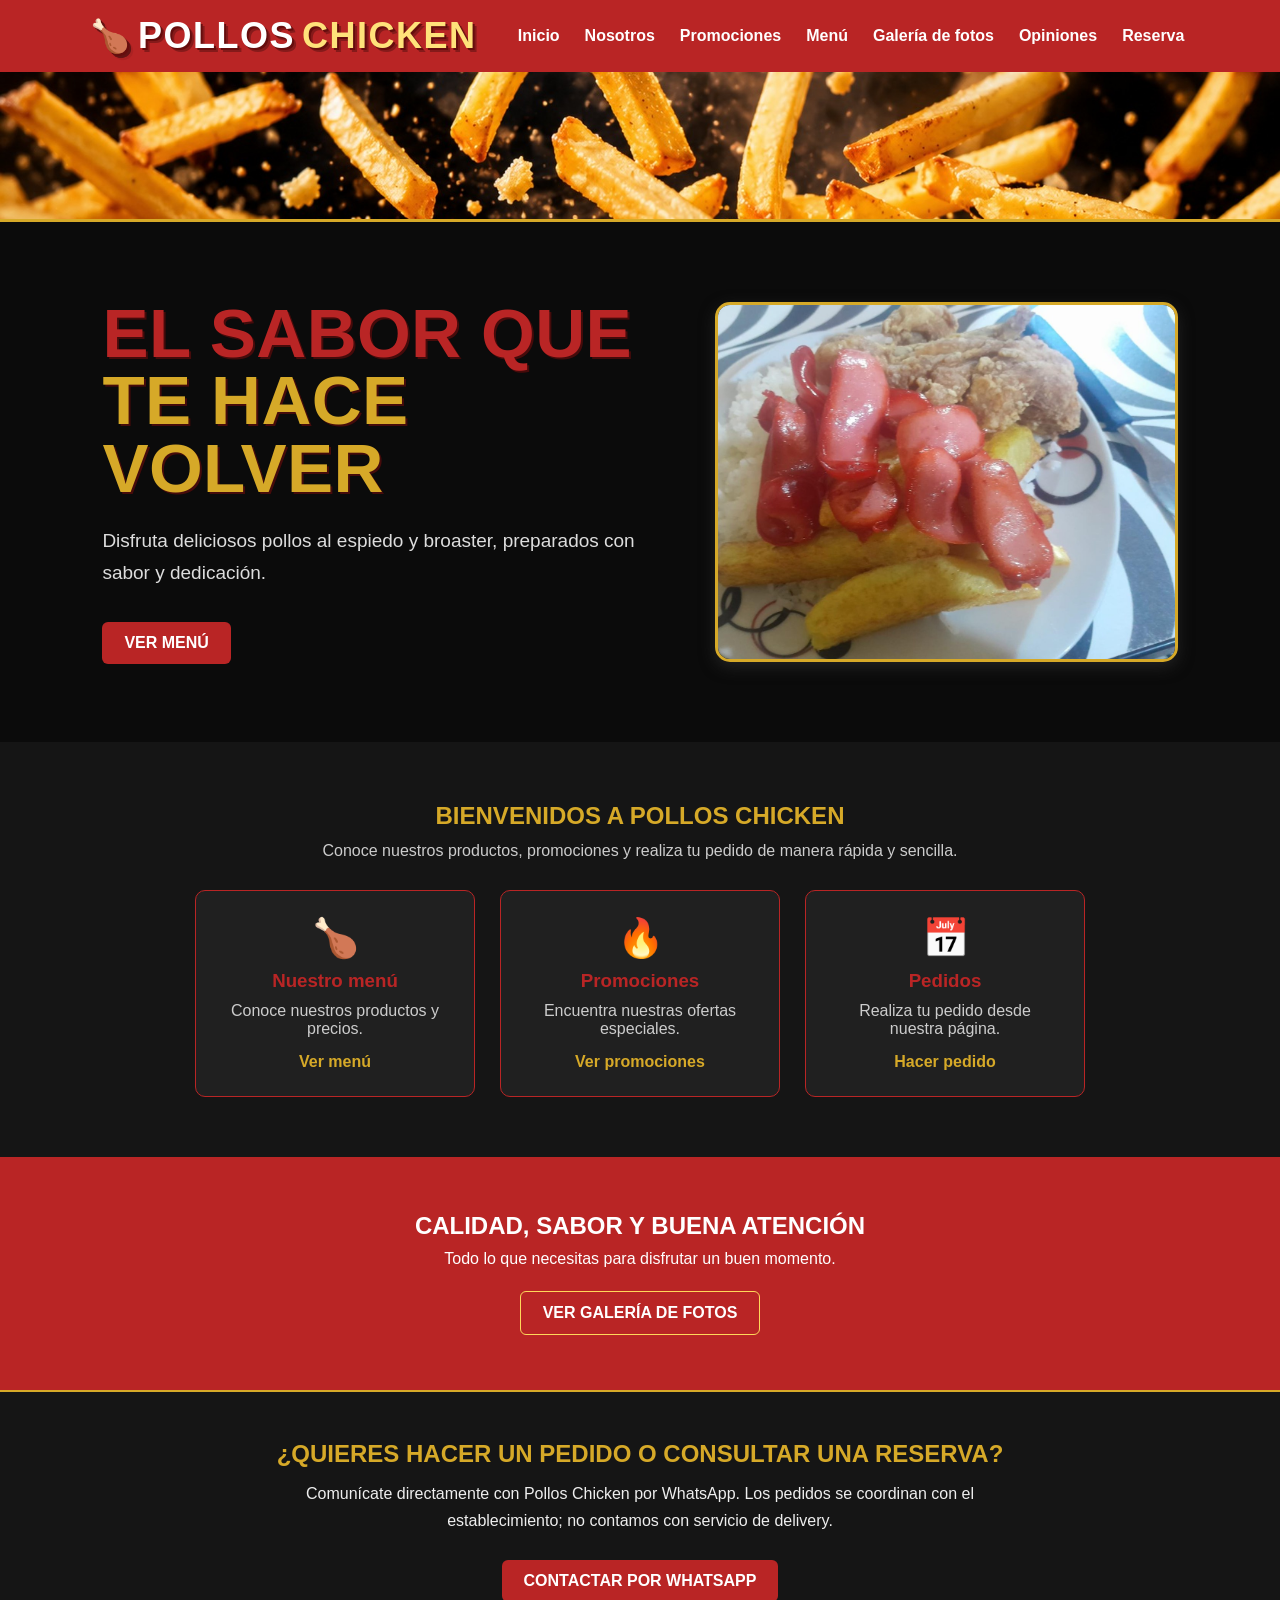
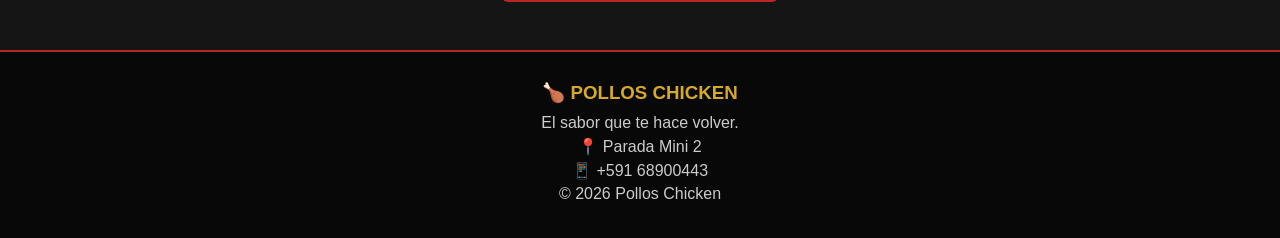
<file: index.html>
<!DOCTYPE html>
<html lang="es">
<head>
    <meta charset="UTF-8">
    <meta name="viewport" content="width=device-width, initial-scale=1.0">
    <title>Pollos Chicken</title>
    <link rel="stylesheet" href="estilos.css">
</head>
<body>
    <header>
        <div class="logo"><span class="logo-icon">🍗</span><span class="logo-pollos">POLLOS</span><span class="logo-chicken">CHICKEN</span></div>
        <nav>
            <a href="index.html">Inicio</a>
            <a href="nosotros.html">Nosotros</a>
            <a href="promociones.html">Promociones</a>
            <a href="precios.html">Menú</a>
            <a href="galeria.html">Galería de fotos</a>
            <a href="opiniones.html">Opiniones</a>
            <a href="reserva.html">Reserva</a>
        </nav>
    </header>

    <section class="franja-papas" aria-label="Imagen decorativa de papas fritas cayendo">
        <img src="imagenes/papas_cayendo_banner.jpg" alt="Papas fritas doradas cayendo sobre un fondo oscuro">
    </section>

    <section class="inicio">
        <div class="texto">
            <h1>EL SABOR QUE <span>TE HACE VOLVER</span></h1>
            <p>Disfruta deliciosos pollos al espiedo y broaster, preparados con sabor y dedicación.</p>
            <a href="precios.html" class="boton">VER MENÚ</a>
        </div>
        <div class="foto-principal">
            <img src="imagenes/menu2.jpg" alt="Pollo broaster acompañado de papas y arroz">
        </div>
    </section>

    <section class="bienvenida">
        <h2>BIENVENIDOS A POLLOS CHICKEN</h2>
        <p>Conoce nuestros productos, promociones y realiza tu pedido de manera rápida y sencilla.</p>
        <div class="opciones">
            <div>
                <span>🍗</span>
                <h3>Nuestro menú</h3>
                <p>Conoce nuestros productos y precios.</p>
                <a href="precios.html">Ver menú</a>
            </div>
            <div>
                <span>🔥</span>
                <h3>Promociones</h3>
                <p>Encuentra nuestras ofertas especiales.</p>
                <a href="promociones.html">Ver promociones</a>
            </div>
            <div>
                <span>📅</span>
                <h3>Pedidos</h3>
                <p>Realiza tu pedido desde nuestra página.</p>
                <a href="reserva.html">Hacer pedido</a>
            </div>
        </div>
    </section>

    <section class="frase">
        <h2>CALIDAD, SABOR Y BUENA ATENCIÓN</h2>
        <p>Todo lo que necesitas para disfrutar un buen momento.</p>
        <a href="galeria.html" class="boton boton-galeria-home">VER GALERÍA DE FOTOS</a>
    </section>

    <section class="contacto-final">
        <h2>¿QUIERES HACER UN PEDIDO O CONSULTAR UNA RESERVA?</h2>
        <p>Comunícate directamente con Pollos Chicken por WhatsApp. Los pedidos se coordinan con el establecimiento; no contamos con servicio de delivery.</p>
        <a href="https://wa.me/59168900443?text=Hola%20Pollos%20Chicken%2C%20quisiera%20consultar%20un%20pedido%20o%20reserva." class="boton" target="_blank" rel="noopener noreferrer">CONTACTAR POR WHATSAPP</a>
    </section>
<footer>
        <h3>🍗 POLLOS CHICKEN</h3>
        <p>El sabor que te hace volver.</p>
        <p>📍 Parada Mini 2</p>
        <p>📱 +591 68900443</p>
        <p>© 2026 Pollos Chicken</p>
    </footer>
</body>
</html>
</file>
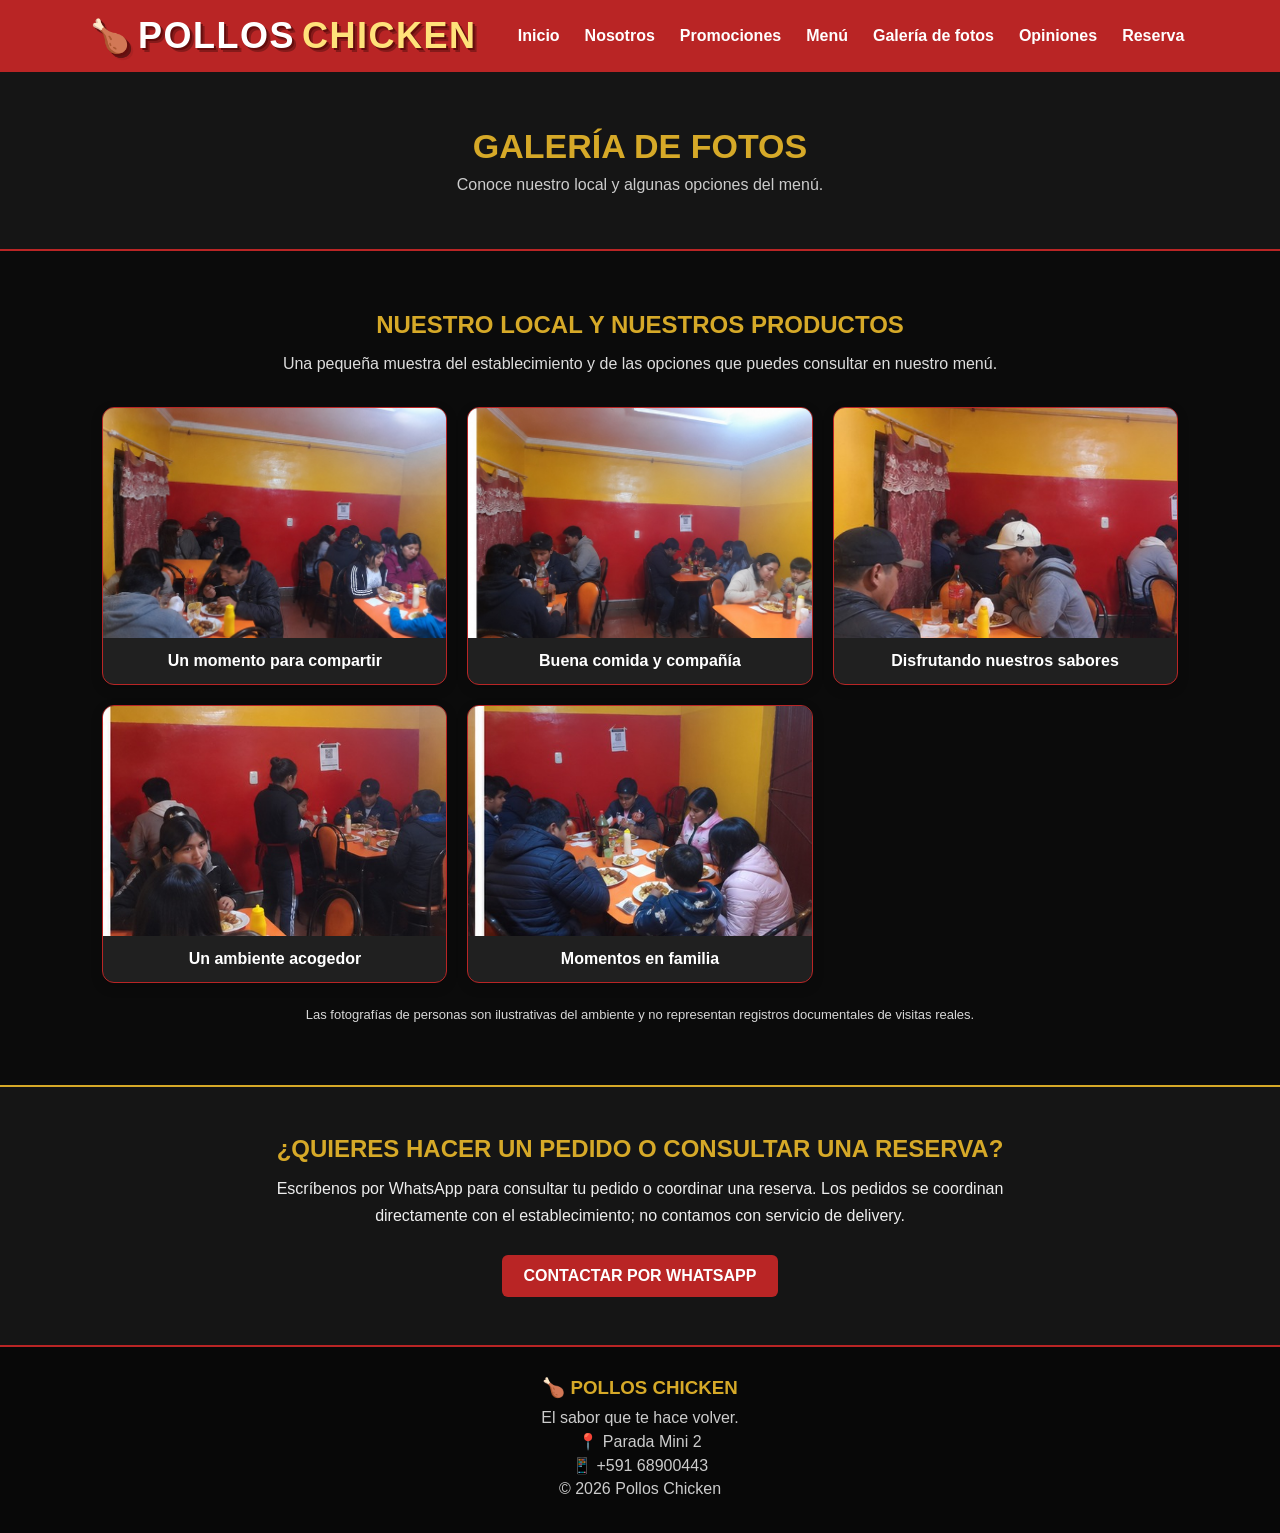
<file: galeria.html>
<!DOCTYPE html>
<html lang="es">
<head>
    <meta charset="UTF-8">
    <meta name="viewport" content="width=device-width, initial-scale=1.0">
    <meta name="description" content="Galería del establecimiento y algunas opciones del menú de Pollos Chicken en Vinto, Oruro.">
    <title>Galería de fotos - Pollos Chicken</title>
    <link rel="stylesheet" href="estilos.css">
</head>
<body>
    <header>
        <div class="logo"><span class="logo-icon">🍗</span><span class="logo-pollos">POLLOS</span><span class="logo-chicken">CHICKEN</span></div>
        <nav>
            <a href="index.html">Inicio</a>
            <a href="nosotros.html">Nosotros</a>
            <a href="promociones.html">Promociones</a>
            <a href="precios.html">Menú</a>
            <a href="galeria.html" aria-current="page">Galería de fotos</a>
            <a href="opiniones.html">Opiniones</a>
            <a href="reserva.html">Reserva</a>
        </nav>
    </header>

    <section class="titulo-galeria">
        <h1>GALERÍA DE FOTOS</h1>
        <p>Conoce nuestro local y algunas opciones del menú.</p>
    </section>

    <main>
        <section class="galeria-pollos" aria-labelledby="titulo-galeria">
            <h2 id="titulo-galeria">NUESTRO LOCAL Y NUESTROS PRODUCTOS</h2>
            <p class="galeria-intro">Una pequeña muestra del establecimiento y de las opciones que puedes consultar en nuestro menú.</p>

            <div class="galeria-grid">
                <figure class="galeria-item">
                    <img src="imagenes/persona1.jpg" alt="Escena ilustrativa de personas comiendo en el restaurante" loading="lazy">
                    <figcaption>Un momento para compartir</figcaption>
                </figure>
                <figure class="galeria-item">
                    <img src="imagenes/persona2.jpg" alt="Escena ilustrativa de clientes alrededor de una mesa" loading="lazy">
                    <figcaption>Buena comida y compañía</figcaption>
                </figure>
                <figure class="galeria-item">
                    <img src="imagenes/persona3.jpg" alt="Escena ilustrativa de personas disfrutando una comida" loading="lazy">
                    <figcaption>Disfrutando nuestros sabores</figcaption>
                </figure>
                <figure class="galeria-item">
                    <img src="imagenes/persona4.jpg" alt="Escena ilustrativa del ambiente de un comedor" loading="lazy">
                    <figcaption>Un ambiente acogedor</figcaption>
                </figure>
                <figure class="galeria-item">
                    <img src="imagenes/persona5.jpg" alt="Escena ilustrativa de una familia compartiendo la comida" loading="lazy">
                    <figcaption>Momentos en familia</figcaption>
                </figure>
            </div>
            <p class="galeria-nota">Las fotografías de personas son ilustrativas del ambiente y no representan registros documentales de visitas reales.</p>
        </section>
    </main>

    <section class="contacto-final">
        <h2>¿QUIERES HACER UN PEDIDO O CONSULTAR UNA RESERVA?</h2>
        <p>Escríbenos por WhatsApp para consultar tu pedido o coordinar una reserva. Los pedidos se coordinan directamente con el establecimiento; no contamos con servicio de delivery.</p>
        <a href="https://wa.me/59168900443?text=Hola%20Pollos%20Chicken%2C%20quisiera%20consultar%20un%20pedido%20o%20reserva." class="boton" target="_blank" rel="noopener noreferrer">CONTACTAR POR WHATSAPP</a>
    </section>

    <footer>
        <h3>🍗 POLLOS CHICKEN</h3>
        <p>El sabor que te hace volver.</p>
        <p>📍 Parada Mini 2</p>
        <p>📱 +591 68900443</p>
        <p>© 2026 Pollos Chicken</p>
    </footer>
</body>
</html>
</file>
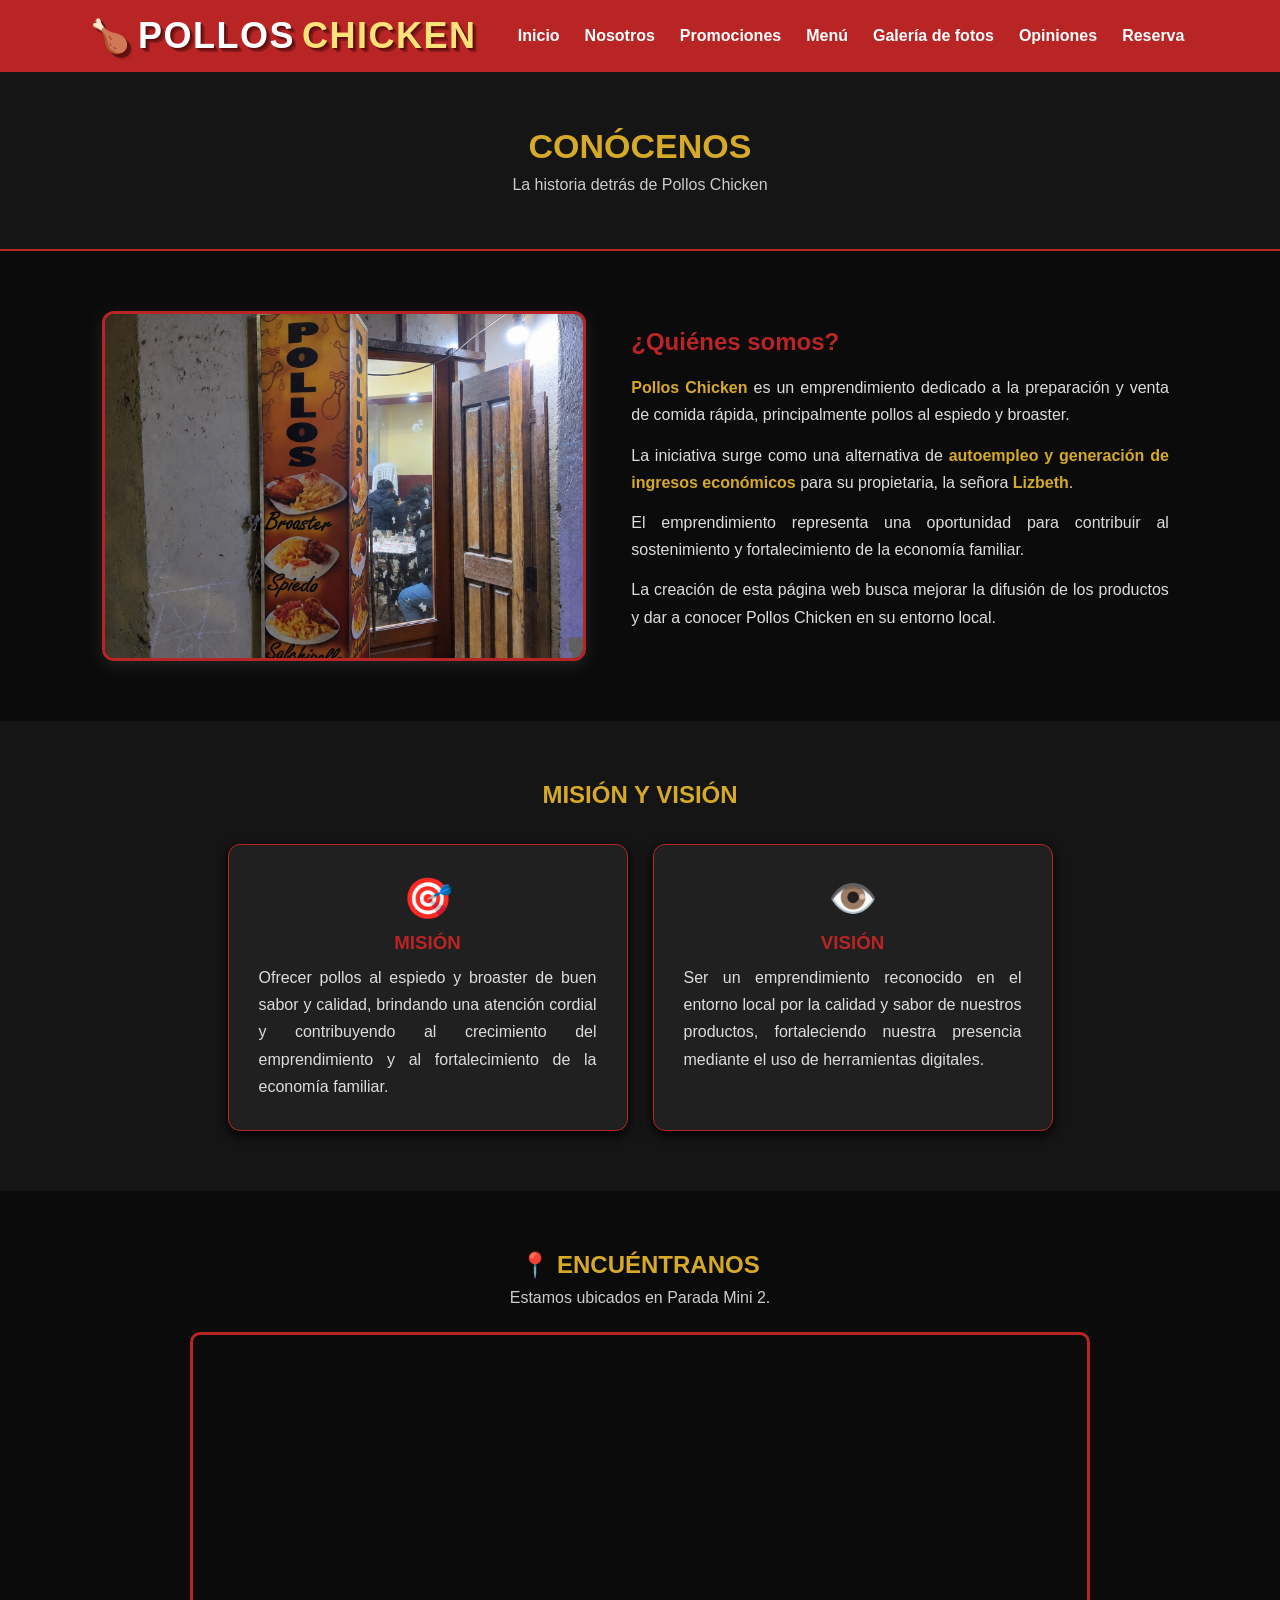
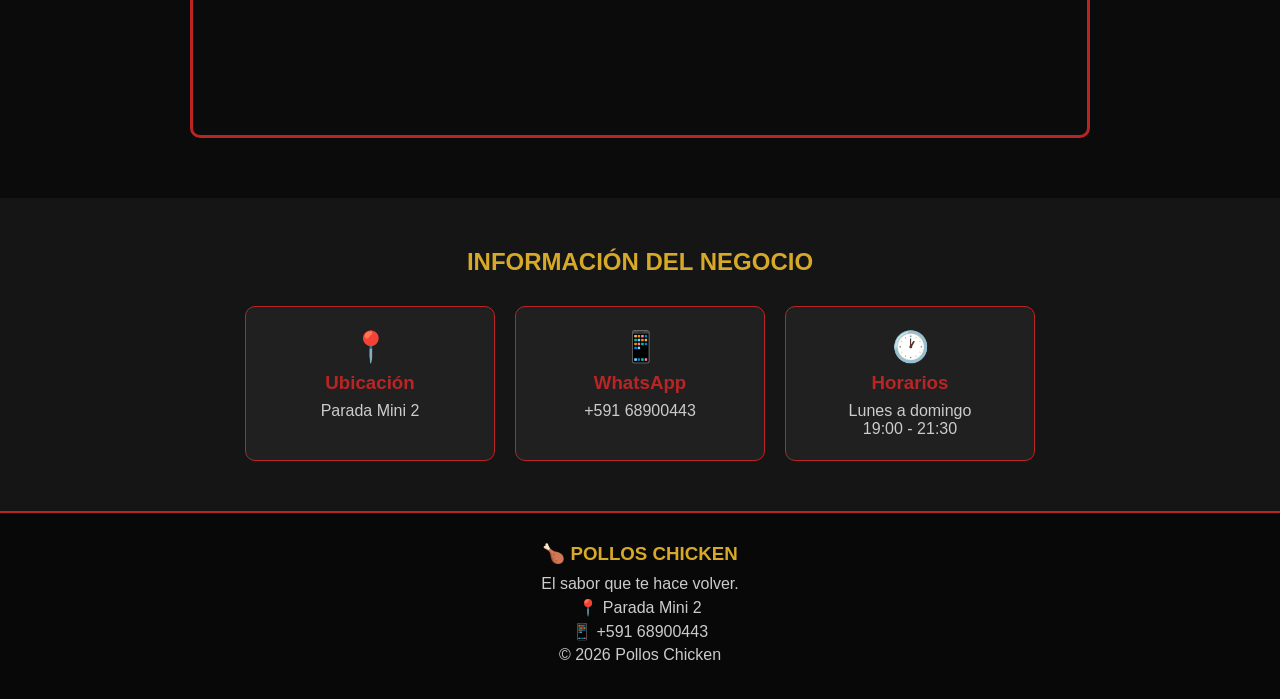
<file: nosotros.html>
<!DOCTYPE html>
<html lang="es">
<head>
    <meta charset="UTF-8">
    <meta name="viewport" content="width=device-width, initial-scale=1.0">
    <title>Nosotros - Pollos Chicken</title>
    <link rel="stylesheet" href="estilos.css">
</head>
<body>
    <header>
        <div class="logo"><span class="logo-icon">🍗</span><span class="logo-pollos">POLLOS</span><span class="logo-chicken">CHICKEN</span></div>
        <nav>
            <a href="index.html">Inicio</a>
            <a href="nosotros.html">Nosotros</a>
            <a href="promociones.html">Promociones</a>
            <a href="precios.html">Menú</a>
            <a href="galeria.html">Galería de fotos</a>
            <a href="opiniones.html">Opiniones</a>
            <a href="reserva.html">Reserva</a>
        </nav>
    </header>

    <section class="titulo-nosotros">
        <h1>CONÓCENOS</h1>
        <p>La historia detrás de Pollos Chicken</p>
    </section>

    <section class="historia">
        <div class="foto-historia">
            <img src="imagenes/pollos_chicken_exterior_casero.jpg" alt="Exterior de Pollos Chicken">
        </div>
        <div class="texto-historia">
            <h2>¿Quiénes somos?</h2>
            <p><strong>Pollos Chicken</strong> es un emprendimiento dedicado a la preparación y venta de comida rápida, principalmente pollos al espiedo y broaster.</p>
            <p>La iniciativa surge como una alternativa de <strong>autoempleo y generación de ingresos económicos</strong> para su propietaria, la señora <strong>Lizbeth</strong>.</p>
            <p>El emprendimiento representa una oportunidad para contribuir al sostenimiento y fortalecimiento de la economía familiar.</p>
            <p>La creación de esta página web busca mejorar la difusión de los productos y dar a conocer Pollos Chicken en su entorno local.</p>
        </div>
    </section>

    <section class="mision-vision">
        <h2>MISIÓN Y VISIÓN</h2>
        <div class="contenedor-mv">
            <div class="tarjeta-mv">
                <div class="icono">🎯</div>
                <h3>MISIÓN</h3>
                <p>Ofrecer pollos al espiedo y broaster de buen sabor y calidad, brindando una atención cordial y contribuyendo al crecimiento del emprendimiento y al fortalecimiento de la economía familiar.</p>
            </div>
            <div class="tarjeta-mv">
                <div class="icono">👁️</div>
                <h3>VISIÓN</h3>
                <p>Ser un emprendimiento reconocido en el entorno local por la calidad y sabor de nuestros productos, fortaleciendo nuestra presencia mediante el uso de herramientas digitales.</p>
            </div>
        </div>
    </section>

    <section class="ubicacion">
        <h2>📍 ENCUÉNTRANOS</h2>
        <p>Estamos ubicados en Parada Mini 2.</p>
        <div class="mapa">
            <iframe src="https://www.google.com/maps/embed?pb=!1m14!1m8!1m3!1d474.3850559501447!2d-67.04748063006204!3d-17.97499381684644!3m2!1i1024!2i768!4f13.1!3m3!1m2!1s0x93e2b7ef2d708fc7%3A0x3c5e45e1f3573db3!2sParada%20mini%202!5e0!3m2!1ses-419!2sbo!4v1789333693962!5m2!1ses-419!2sbo"
                    width="100%" height="400" style="border:0;" allowfullscreen loading="lazy" title="Ubicación de Pollos Chicken"></iframe>
        </div>
    </section>

    <section class="contacto-nosotros">
        <h2>INFORMACIÓN DEL NEGOCIO</h2>
        <div class="datos-contacto">
            <div>
                <span>📍</span>
                <h3>Ubicación</h3>
                <p>Parada Mini 2</p>
            </div>
            <div>
                <span>📱</span>
                <h3>WhatsApp</h3>
                <p>+591 68900443</p>
            </div>
            <div>
                <span>🕐</span>
                <h3>Horarios</h3>
                <p>Lunes a domingo</p>
                <p>19:00 - 21:30</p>
            </div>
        </div>
    </section>
<footer>
        <h3>🍗 POLLOS CHICKEN</h3>
        <p>El sabor que te hace volver.</p>
        <p>📍 Parada Mini 2</p>
        <p>📱 +591 68900443</p>
        <p>© 2026 Pollos Chicken</p>
    </footer>
</body>
</html>
</file>
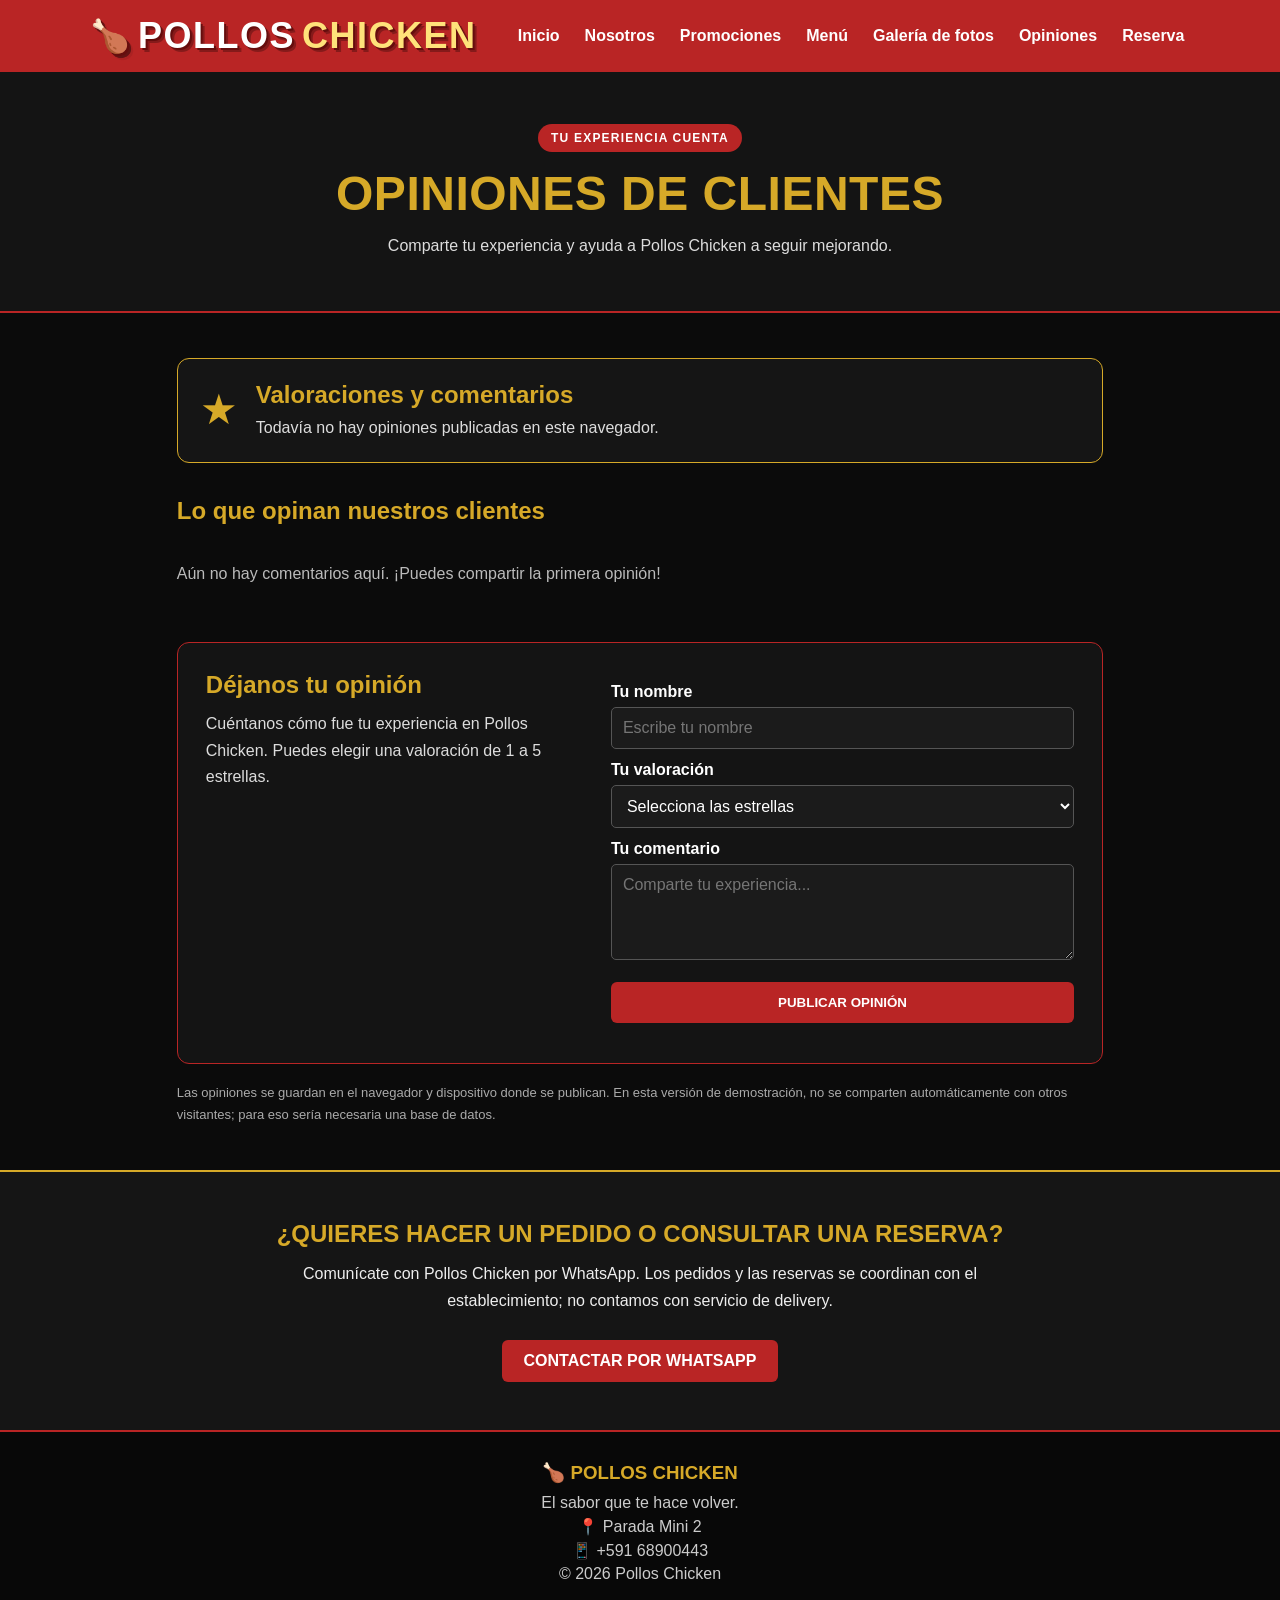
<file: opiniones.html>
<!DOCTYPE html>
<html lang="es">
<head>
    <meta charset="UTF-8">
    <meta name="viewport" content="width=device-width, initial-scale=1.0">
    <meta name="description" content="Comparte y consulta opiniones sobre Pollos Chicken en Vinto, Oruro.">
    <title>Opiniones - Pollos Chicken</title>
    <link rel="stylesheet" href="estilos.css">
</head>
<body>
    <header>
        <div class="logo"><span class="logo-icon">🍗</span><span class="logo-pollos">POLLOS</span><span class="logo-chicken">CHICKEN</span></div>
        <nav>
            <a href="index.html">Inicio</a>
            <a href="nosotros.html">Nosotros</a>
            <a href="promociones.html">Promociones</a>
            <a href="precios.html">Menú</a>
            <a href="galeria.html">Galería de fotos</a>
            <a href="opiniones.html" aria-current="page">Opiniones</a>
            <a href="reserva.html">Reserva</a>
        </nav>
    </header>

    <section class="titulo-opiniones-pagina">
        <span class="opiniones-etiqueta">TU EXPERIENCIA CUENTA</span>
        <h1>OPINIONES DE CLIENTES</h1>
        <p>Comparte tu experiencia y ayuda a Pollos Chicken a seguir mejorando.</p>
    </section>

    <main class="opiniones-main">
        <section class="opiniones-resumen" aria-labelledby="subtitulo-resumen">
            <div class="opiniones-resumen-icono">★</div>
            <div>
                <h2 id="subtitulo-resumen">Valoraciones y comentarios</h2>
                <p id="resumenValoracion" aria-live="polite">Todavía no hay opiniones publicadas en este navegador.</p>
            </div>
        </section>

        <section aria-labelledby="titulo-lista-opiniones">
            <h2 id="titulo-lista-opiniones" class="opiniones-subtitulo">Lo que opinan nuestros clientes</h2>
            <div id="listaOpiniones" class="opiniones-grid"></div>
            <p id="sinOpiniones" class="sin-opiniones">Aún no hay comentarios aquí. ¡Puedes compartir la primera opinión!</p>
        </section>

        <section class="formulario-opinion formulario-opinion-pagina" aria-labelledby="titulo-formulario-opinion">
            <div class="formulario-opinion-texto">
                <h3 id="titulo-formulario-opinion">Déjanos tu opinión</h3>
                <p>Cuéntanos cómo fue tu experiencia en Pollos Chicken. Puedes elegir una valoración de 1 a 5 estrellas.</p>
            </div>
            <form id="formularioOpinion">
                <label for="nombreOpinion">Tu nombre</label>
                <input type="text" id="nombreOpinion" name="nombreOpinion" maxlength="70" placeholder="Escribe tu nombre" autocomplete="name" required>

                <label for="valoracionOpinion">Tu valoración</label>
                <select id="valoracionOpinion" name="valoracionOpinion" required>
                    <option value="">Selecciona las estrellas</option>
                    <option value="1">★☆☆☆☆ — 1 estrella</option>
                    <option value="2">★★☆☆☆ — 2 estrellas</option>
                    <option value="3">★★★☆☆ — 3 estrellas</option>
                    <option value="4">★★★★☆ — 4 estrellas</option>
                    <option value="5">★★★★★ — 5 estrellas</option>
                </select>

                <label for="comentarioOpinion">Tu comentario</label>
                <textarea id="comentarioOpinion" name="comentarioOpinion" rows="4" maxlength="600" placeholder="Comparte tu experiencia..." required></textarea>

                <button type="submit" class="boton-opinion">PUBLICAR OPINIÓN</button>
                <p id="estadoOpinion" class="opinion-ayuda" role="status" aria-live="polite"></p>
            </form>
        </section>

        <p class="nota-almacenamiento">Las opiniones se guardan en el navegador y dispositivo donde se publican. En esta versión de demostración, no se comparten automáticamente con otros visitantes; para eso sería necesaria una base de datos.</p>
    </main>

    <section class="contacto-final">
        <h2>¿QUIERES HACER UN PEDIDO O CONSULTAR UNA RESERVA?</h2>
        <p>Comunícate con Pollos Chicken por WhatsApp. Los pedidos y las reservas se coordinan con el establecimiento; no contamos con servicio de delivery.</p>
        <a href="https://wa.me/59168900443?text=Hola%20Pollos%20Chicken%2C%20quisiera%20consultar%20un%20pedido%20o%20reserva." class="boton" target="_blank" rel="noopener noreferrer">CONTACTAR POR WHATSAPP</a>
    </section>
<footer>
        <h3>🍗 POLLOS CHICKEN</h3>
        <p>El sabor que te hace volver.</p>
        <p>📍 Parada Mini 2</p>
        <p>📱 +591 68900443</p>
        <p>© 2026 Pollos Chicken</p>
    </footer>

    <script>
        (function () {
            "use strict";
            const STORAGE_KEY = "pollosChickenOpinionesV1";
            const form = document.getElementById("formularioOpinion");
            const list = document.getElementById("listaOpiniones");
            const empty = document.getElementById("sinOpiniones");
            const summary = document.getElementById("resumenValoracion");
            const status = document.getElementById("estadoOpinion");

            function readReviews() {
                try {
                    const stored = window.localStorage.getItem(STORAGE_KEY);
                    const reviews = stored ? JSON.parse(stored) : [];
                    return Array.isArray(reviews) ? reviews : [];
                } catch (error) {
                    status.textContent = "El navegador no permite leer las opiniones guardadas.";
                    return [];
                }
            }

            function makeElement(tag, className, text) {
                const element = document.createElement(tag);
                if (className) element.className = className;
                if (text !== undefined) element.textContent = text;
                return element;
            }

            function renderReviews() {
                const reviews = readReviews().sort((a, b) => (b.createdAt || 0) - (a.createdAt || 0));
                list.replaceChildren();
                empty.hidden = reviews.length > 0;

                if (!reviews.length) {
                    summary.textContent = "Todavía no hay opiniones publicadas en este navegador.";
                    return;
                }

                const average = reviews.reduce((sum, review) => sum + Number(review.rating || 0), 0) / reviews.length;
                summary.textContent = average.toFixed(1) + " de 5 estrellas · " + reviews.length + (reviews.length === 1 ? " opinión guardada en este navegador" : " opiniones guardadas en este navegador");

                reviews.forEach((review) => {
                    const card = makeElement("article", "tarjeta-opinion");
                    const top = makeElement("div", "opinion-superior");
                    const rating = makeElement("span", "opinion-estrellas", "★".repeat(review.rating) + "☆".repeat(5 - review.rating));
                    rating.setAttribute("aria-label", review.rating + " de 5 estrellas");
                    top.appendChild(rating);
                    top.appendChild(makeElement("span", "opinion-fecha", review.date || "Opinión recibida"));
                    card.appendChild(top);
                    card.appendChild(makeElement("p", "", "“" + review.comment + "”"));
                    card.appendChild(makeElement("span", "opinion-autor", review.name));
                    list.appendChild(card);
                });
            }

            form.addEventListener("submit", function (event) {
                event.preventDefault();
                if (!form.reportValidity()) return;

                const name = document.getElementById("nombreOpinion").value.trim();
                const rating = Number(document.getElementById("valoracionOpinion").value);
                const comment = document.getElementById("comentarioOpinion").value.trim();
                if (!name || !comment || rating < 1 || rating > 5) return;

                const reviews = readReviews();
                reviews.push({
                    name: name.slice(0, 70),
                    rating: rating,
                    comment: comment.slice(0, 600),
                    date: new Date().toLocaleDateString("es-BO"),
                    createdAt: Date.now()
                });

                try {
                    window.localStorage.setItem(STORAGE_KEY, JSON.stringify(reviews));
                    form.reset();
                    status.textContent = "¡Gracias! Tu opinión ya aparece en esta página en este navegador.";
                    renderReviews();
                    document.getElementById("titulo-lista-opiniones").scrollIntoView({ behavior: "smooth", block: "start" });
                } catch (error) {
                    status.textContent = "No se pudo guardar en este navegador. Intenta nuevamente.";
                }
            });

            renderReviews();
        })();
    </script>
</body>
</html>
</file>
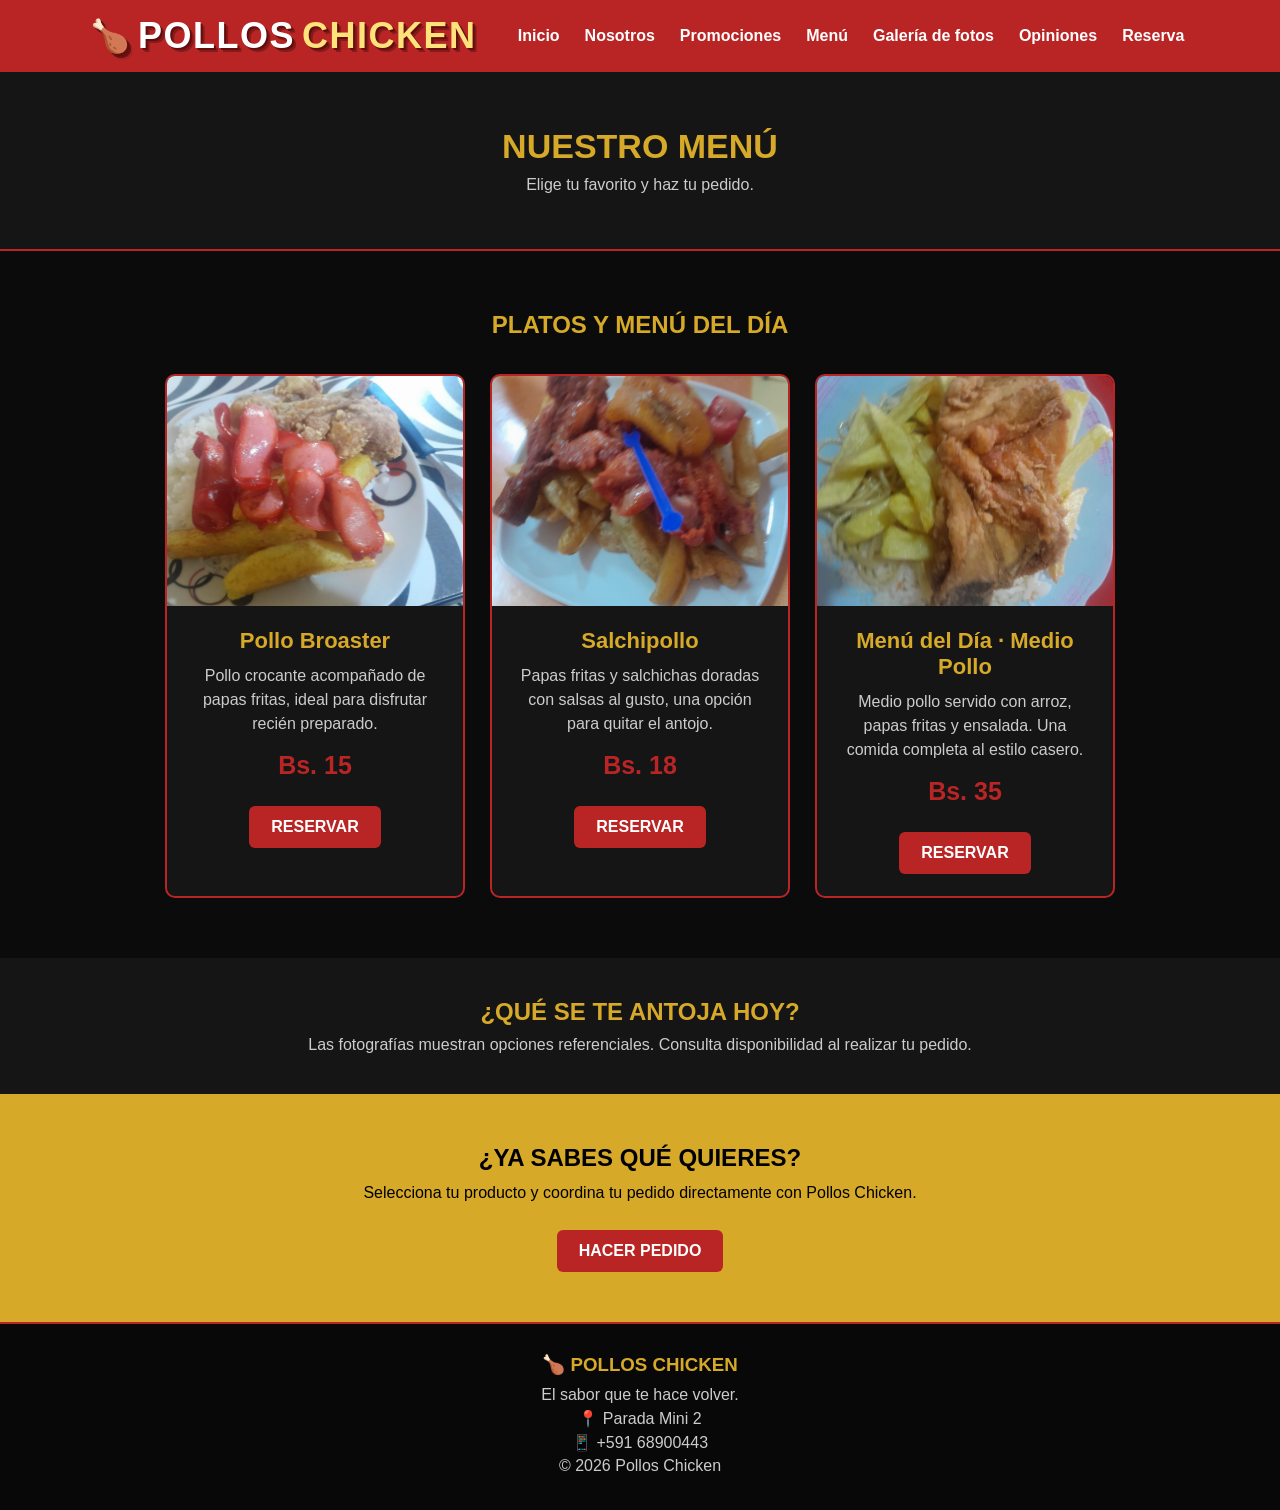
<file: precios.html>
<!DOCTYPE html>
<html lang="es">
<head>
    <meta charset="UTF-8">
    <meta name="viewport" content="width=device-width, initial-scale=1.0">
    <meta name="description" content="Consulta el menú de Pollos Chicken en Vinto y realiza tu pedido.">
    <title>Menú - Pollos Chicken</title>
    <link rel="stylesheet" href="estilos.css">
</head>
<body>
    <header>
        <div class="logo"><span class="logo-icon">🍗</span><span class="logo-pollos">POLLOS</span><span class="logo-chicken">CHICKEN</span></div>
        <nav>
            <a href="index.html">Inicio</a>
            <a href="nosotros.html">Nosotros</a>
            <a href="promociones.html">Promociones</a>
            <a href="precios.html" aria-current="page">Menú</a>
            <a href="galeria.html">Galería de fotos</a>
            <a href="opiniones.html">Opiniones</a>
            <a href="reserva.html">Reserva</a>
        </nav>
    </header>

    <section class="titulo-precios">
        <h1>NUESTRO MENÚ</h1>
        <p>Elige tu favorito y haz tu pedido.</p>
    </section>

    <main>
        <section class="seccion-precios">
            <h2>PLATOS Y MENÚ DEL DÍA</h2>
            <div class="contenedor-precios">
                <article class="tarjeta-precio">
                    <div class="foto-precio">
                        <img src="imagenes/menu2.jpg" alt="Pollo broaster acompañado de papas fritas y arroz" loading="lazy">
                        <div class="precio-revelado"><span>Bs. 15</span></div>
                    </div>
                    <div class="contenido-precio">
                        <h3>Pollo Broaster</h3>
                        <p>Pollo crocante acompañado de papas fritas, ideal para disfrutar recién preparado.</p>
                        <div class="precio-normal">Bs. 15</div>
                        <a href="reserva.html?pedido=Pollo%20Broaster%20-%20Bs.%2015" class="boton">RESERVAR</a>
                    </div>
                </article>

                <article class="tarjeta-precio">
                    <div class="foto-precio">
                        <img src="imagenes/menu1.jpg" alt="Salchipollo con papas fritas y salchichas" loading="lazy">
                        <div class="precio-revelado"><span>Bs. 18</span></div>
                    </div>
                    <div class="contenido-precio">
                        <h3>Salchipollo</h3>
                        <p>Papas fritas y salchichas doradas con salsas al gusto, una opción para quitar el antojo.</p>
                        <div class="precio-normal">Bs. 18</div>
                        <a href="reserva.html?pedido=Salchipollo%20-%20Bs.%2018" class="boton">RESERVAR</a>
                    </div>
                </article>

                <article class="tarjeta-precio">
                    <div class="foto-precio">
                        <img src="imagenes/menu_dia_medio_pollo.jpg" alt="Menú casero de medio pollo con arroz, papas fritas y ensalada" loading="lazy">
                        <div class="precio-revelado"><span>Bs. 35</span></div>
                    </div>
                    <div class="contenido-precio">
                        <h3>Menú del Día · Medio Pollo</h3>
                        <p>Medio pollo servido con arroz, papas fritas y ensalada. Una comida completa al estilo casero.</p>
                        <div class="precio-normal">Bs. 35</div>
                        <a href="reserva.html?pedido=Men%C3%BA%20del%20D%C3%ADa%20-%20Medio%20Pollo%20-%20Bs.%2035" class="boton">RESERVAR</a>
                    </div>
                </article>
            </div>
        </section>
    </main>

    <section class="informacion-precios">
        <h2>¿QUÉ SE TE ANTOJA HOY?</h2>
        <p>Las fotografías muestran opciones referenciales. Consulta disponibilidad al realizar tu pedido.</p>
    </section>

    <section class="llamada-precios">
        <h2>¿YA SABES QUÉ QUIERES?</h2>
        <p>Selecciona tu producto y coordina tu pedido directamente con Pollos Chicken.</p>
        <a href="reserva.html" class="boton">HACER PEDIDO</a>
    </section>

    <footer>
        <h3>🍗 POLLOS CHICKEN</h3>
        <p>El sabor que te hace volver.</p>
        <p>📍 Parada Mini 2</p>
        <p>📱 +591 68900443</p>
        <p>© 2026 Pollos Chicken</p>
    </footer>
</body>
</html>
</file>
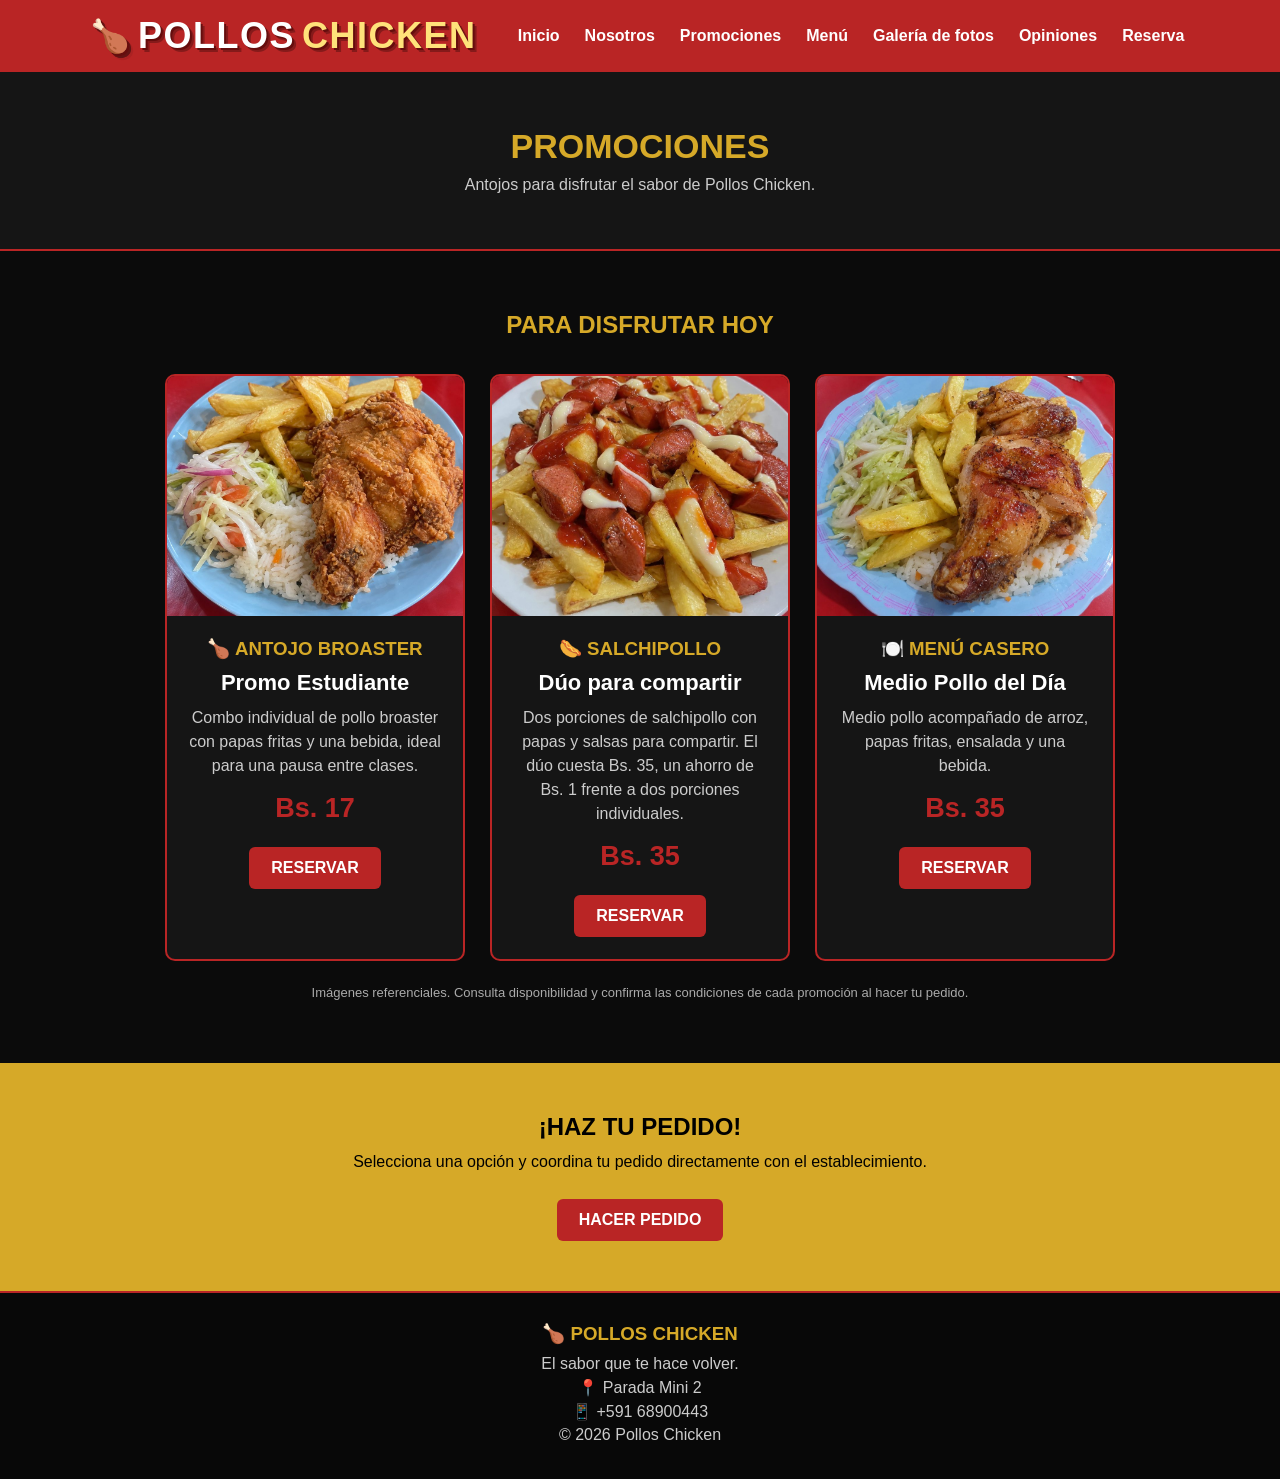
<file: promociones.html>
<!DOCTYPE html>
<html lang="es">
<head>
    <meta charset="UTF-8">
    <meta name="viewport" content="width=device-width, initial-scale=1.0">
    <meta name="description" content="Promociones y opciones destacadas de Pollos Chicken.">
    <title>Promociones - Pollos Chicken</title>
    <link rel="stylesheet" href="estilos.css">
</head>
<body>
    <header>
        <div class="logo"><span class="logo-icon">🍗</span><span class="logo-pollos">POLLOS</span><span class="logo-chicken">CHICKEN</span></div>
        <nav>
            <a href="index.html">Inicio</a>
            <a href="nosotros.html">Nosotros</a>
            <a href="promociones.html" aria-current="page">Promociones</a>
            <a href="precios.html">Menú</a>
            <a href="galeria.html">Galería de fotos</a>
            <a href="opiniones.html">Opiniones</a>
            <a href="reserva.html">Reserva</a>
        </nav>
    </header>

    <section class="titulo-promociones">
        <h1>PROMOCIONES</h1>
        <p>Antojos para disfrutar el sabor de Pollos Chicken.</p>
    </section>

    <main>
        <section class="promociones">
            <h2>PARA DISFRUTAR HOY</h2>
            <div class="contenedor-promociones">
                <article class="tarjeta-promocion">
                    <img src="imagenes/promo_broaster_casero.jpg" alt="Plato de pollo broaster dorado con papas fritas, imagen referencial" loading="lazy">
                    <div class="contenido-promocion">
                        <h3>🍗 ANTOJO BROASTER</h3>
                        <h4>Promo Estudiante</h4>
                        <p>Combo individual de pollo broaster con papas fritas y una bebida, ideal para una pausa entre clases.</p>
                        <div class="precio">Bs. 17</div>
                        <a href="reserva.html?promo=Promo%20Estudiante%20-%20Bs.%2017" class="boton">RESERVAR</a>
                    </div>
                </article>

                <article class="tarjeta-promocion">
                    <img src="imagenes/promo_salchipollo_casero.jpg" alt="Plato de salchipollo con papas fritas y salsas, imagen referencial" loading="lazy">
                    <div class="contenido-promocion">
                        <h3>🌭 SALCHIPOLLO</h3>
                        <h4>Dúo para compartir</h4>
                        <p>Dos porciones de salchipollo con papas y salsas para compartir. El dúo cuesta Bs. 35, un ahorro de Bs. 1 frente a dos porciones individuales.</p>
                        <div class="precio">Bs. 35</div>
                        <a href="reserva.html?promo=D%C3%BAo%20Salchipollo%20-%20Bs.%2035" class="boton">RESERVAR</a>
                    </div>
                </article>

                <article class="tarjeta-promocion">
                    <img src="imagenes/promo_medio_pollo_casero.jpg" alt="Plato casero de pollo asado con arroz, papas y ensalada, imagen referencial" loading="lazy">
                    <div class="contenido-promocion">
                        <h3>🍽️ MENÚ CASERO</h3>
                        <h4>Medio Pollo del Día</h4>
                        <p>Medio pollo acompañado de arroz, papas fritas, ensalada y una bebida.</p>
                        <div class="precio">Bs. 35</div>
                        <a href="reserva.html?promo=Men%C3%BA%20Casero%20-%20Bs.%2035" class="boton">RESERVAR</a>
                    </div>
                </article>
            </div>
            <p class="nota-imagenes-promo">Imágenes referenciales. Consulta disponibilidad y confirma las condiciones de cada promoción al hacer tu pedido.</p>
        </section>
    </main>

    <section class="mensaje-promociones">
        <h2>¡HAZ TU PEDIDO!</h2>
        <p>Selecciona una opción y coordina tu pedido directamente con el establecimiento.</p>
        <a href="reserva.html" class="boton">HACER PEDIDO</a>
    </section>

    <footer>
        <h3>🍗 POLLOS CHICKEN</h3>
        <p>El sabor que te hace volver.</p>
        <p>📍 Parada Mini 2</p>
        <p>📱 +591 68900443</p>
        <p>© 2026 Pollos Chicken</p>
    </footer>
</body>
</html>
</file>
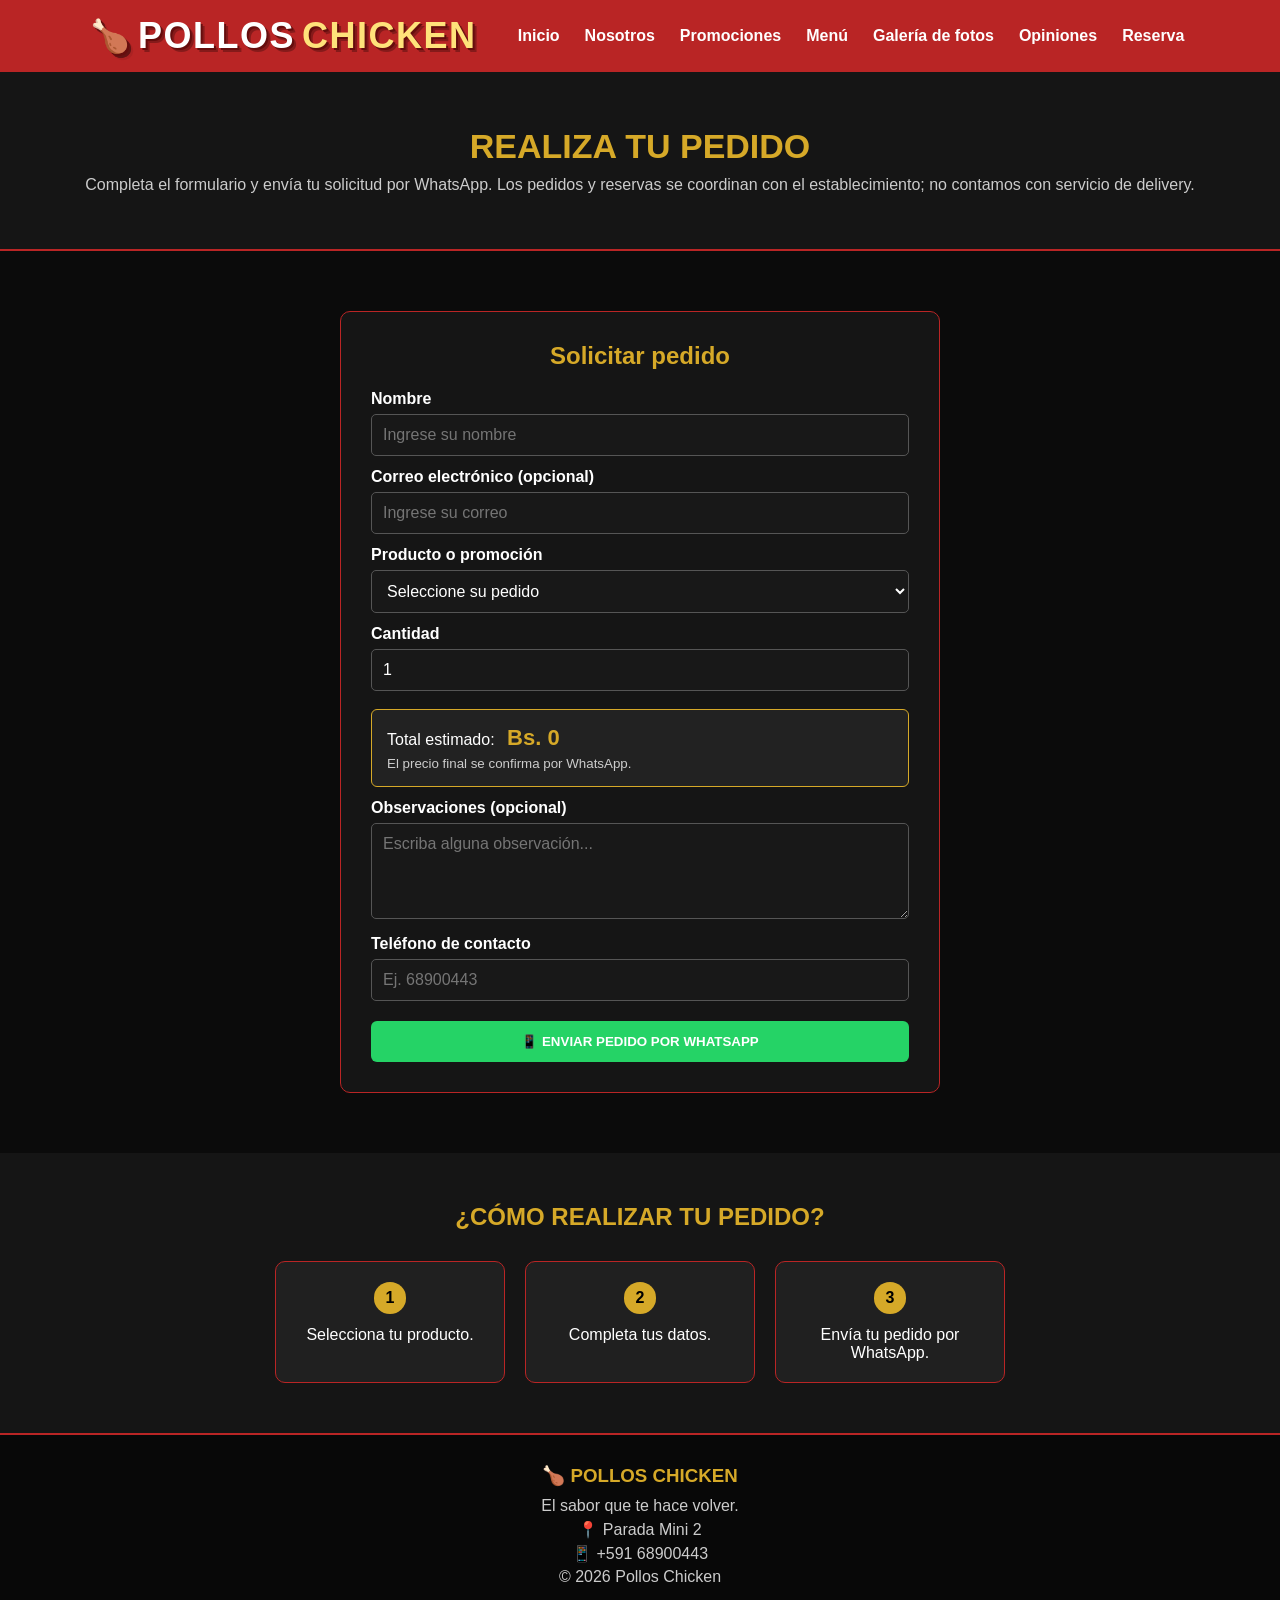
<file: reserva.html>
<!DOCTYPE html>
<html lang="es">
<head>
    <meta charset="UTF-8">
    <meta name="viewport" content="width=device-width, initial-scale=1.0">
    <title>Reserva - Pollos Chicken</title>
    <link rel="stylesheet" href="estilos.css">
</head>
<body>
    <header>
        <div class="logo"><span class="logo-icon">🍗</span><span class="logo-pollos">POLLOS</span><span class="logo-chicken">CHICKEN</span></div>
        <nav>
            <a href="index.html">Inicio</a>
            <a href="nosotros.html">Nosotros</a>
            <a href="promociones.html">Promociones</a>
            <a href="precios.html">Menú</a>
            <a href="galeria.html">Galería de fotos</a>
            <a href="opiniones.html">Opiniones</a>
            <a href="reserva.html">Reserva</a>
        </nav>
    </header>

    <section class="titulo-reserva">
        <h1>REALIZA TU PEDIDO</h1>
        <p>Completa el formulario y envía tu solicitud por WhatsApp. Los pedidos y reservas se coordinan con el establecimiento; no contamos con servicio de delivery.</p>
    </section>

    <section class="reserva">
        <div class="formulario">
            <h2>Solicitar pedido</h2>
            <form id="formularioPedido">
                <label for="nombre">Nombre</label>
                <input type="text" id="nombre" name="nombre" placeholder="Ingrese su nombre" required>

                <label for="correo">Correo electrónico (opcional)</label>
                <input type="email" id="correo" name="correo" placeholder="Ingrese su correo">

                <label for="pedido">Producto o promoción</label>
                <select id="pedido" name="pedido" required>
                    <option value="">Seleccione su pedido</option>
                    <option value="Pollo Broaster - Bs. 15" data-precio="15">Pollo Broaster - Bs. 15</option>
                    <option value="Salchipollo - Bs. 18" data-precio="18">Salchipollo - Bs. 18</option>
                    <option value="Menú del Día - Medio Pollo - Bs. 35" data-precio="35">Menú del Día - Medio Pollo - Bs. 35</option>
                    <option value="Promo Estudiante - Bs. 17" data-precio="17">Promo Estudiante - Bs. 17</option>
                    <option value="Dúo Salchipollo - Bs. 35" data-precio="35">Dúo Salchipollo - Bs. 35</option>
                    <option value="Menú Casero - Bs. 35" data-precio="35">Menú Casero - Bs. 35</option>
                </select>

                <label for="cantidad">Cantidad</label>
                <input type="number" id="cantidad" name="cantidad" min="1" max="50" value="1" required>

                <div class="total-pedido">
                    <span>Total estimado: </span><strong id="totalEstimado">Bs. 0</strong>
                    <small>El precio final se confirma por WhatsApp.</small>
                </div>

                <label for="observaciones">Observaciones (opcional)</label>
                <textarea id="observaciones" name="observaciones" rows="4" placeholder="Escriba alguna observación..."></textarea>

                <label for="telefono">Teléfono de contacto</label>
                <input type="tel" id="telefono" name="telefono" placeholder="Ej. 68900443" required>

                <button type="submit" class="boton-pedido">📱 ENVIAR PEDIDO POR WHATSAPP</button>
            </form>
        </div>
    </section>

    <section class="informacion-reserva">
        <h2>¿CÓMO REALIZAR TU PEDIDO?</h2>
        <div class="pasos-reserva">
            <div><span>1</span><p>Selecciona tu producto.</p></div>
            <div><span>2</span><p>Completa tus datos.</p></div>
            <div><span>3</span><p>Envía tu pedido por WhatsApp.</p></div>
        </div>
    </section>
<footer>
        <h3>🍗 POLLOS CHICKEN</h3>
        <p>El sabor que te hace volver.</p>
        <p>📍 Parada Mini 2</p>
        <p>📱 +591 68900443</p>
        <p>© 2026 Pollos Chicken</p>
    </footer>

    <script>
        // Número definitivo de WhatsApp del establecimiento.
        const numeroWhatsApp = "59168900443";
        const formulario = document.getElementById("formularioPedido");
        const pedido = document.getElementById("pedido");
        const cantidad = document.getElementById("cantidad");
        const total = document.getElementById("totalEstimado");

        function actualizarTotal() {
            const opcion = pedido.options[pedido.selectedIndex];
            const precio = Number(opcion.dataset.precio || 0);
            const unidades = Number(cantidad.value) || 1;
            total.textContent = "Bs. " + (precio * unidades);
        }

        // Si se llega desde Menú o Promociones, selecciona ese producto.
        const datos = new URLSearchParams(window.location.search);
        const elegido = datos.get("pedido") || datos.get("promo");

        if (elegido) {
            for (const opcion of pedido.options) {
                if (opcion.value === elegido) {
                    pedido.value = elegido;
                    break;
                }
            }
        }

        pedido.addEventListener("change", actualizarTotal);
        cantidad.addEventListener("input", actualizarTotal);
        actualizarTotal();

        formulario.addEventListener("submit", function (event) {
            event.preventDefault();
            if (!formulario.reportValidity()) return;

            const nombre = document.getElementById("nombre").value.trim();
            const correo = document.getElementById("correo").value.trim();
            const telefono = document.getElementById("telefono").value.trim();
            const observaciones = document.getElementById("observaciones").value.trim();
            const precio = Number(pedido.options[pedido.selectedIndex].dataset.precio || 0);
            const unidades = Number(cantidad.value) || 1;
            const importe = precio * unidades;

            const mensaje = [
                "Hola Pollos Chicken, quisiera realizar un pedido.",
                "",
                "Nombre: " + nombre,
                "Teléfono: " + telefono,
                correo ? "Correo: " + correo : "",
                "Producto: " + pedido.value,
                "Cantidad: " + unidades,
                "Total estimado: Bs. " + importe,
                observaciones ? "Observaciones: " + observaciones : ""
            ].filter(Boolean).join(String.fromCharCode(10));

            const enlace = "https://wa.me/" + numeroWhatsApp + "?text=" + encodeURIComponent(mensaje);
            window.open(enlace, "_blank");
        });
    </script>
</body>
</html>
</file>
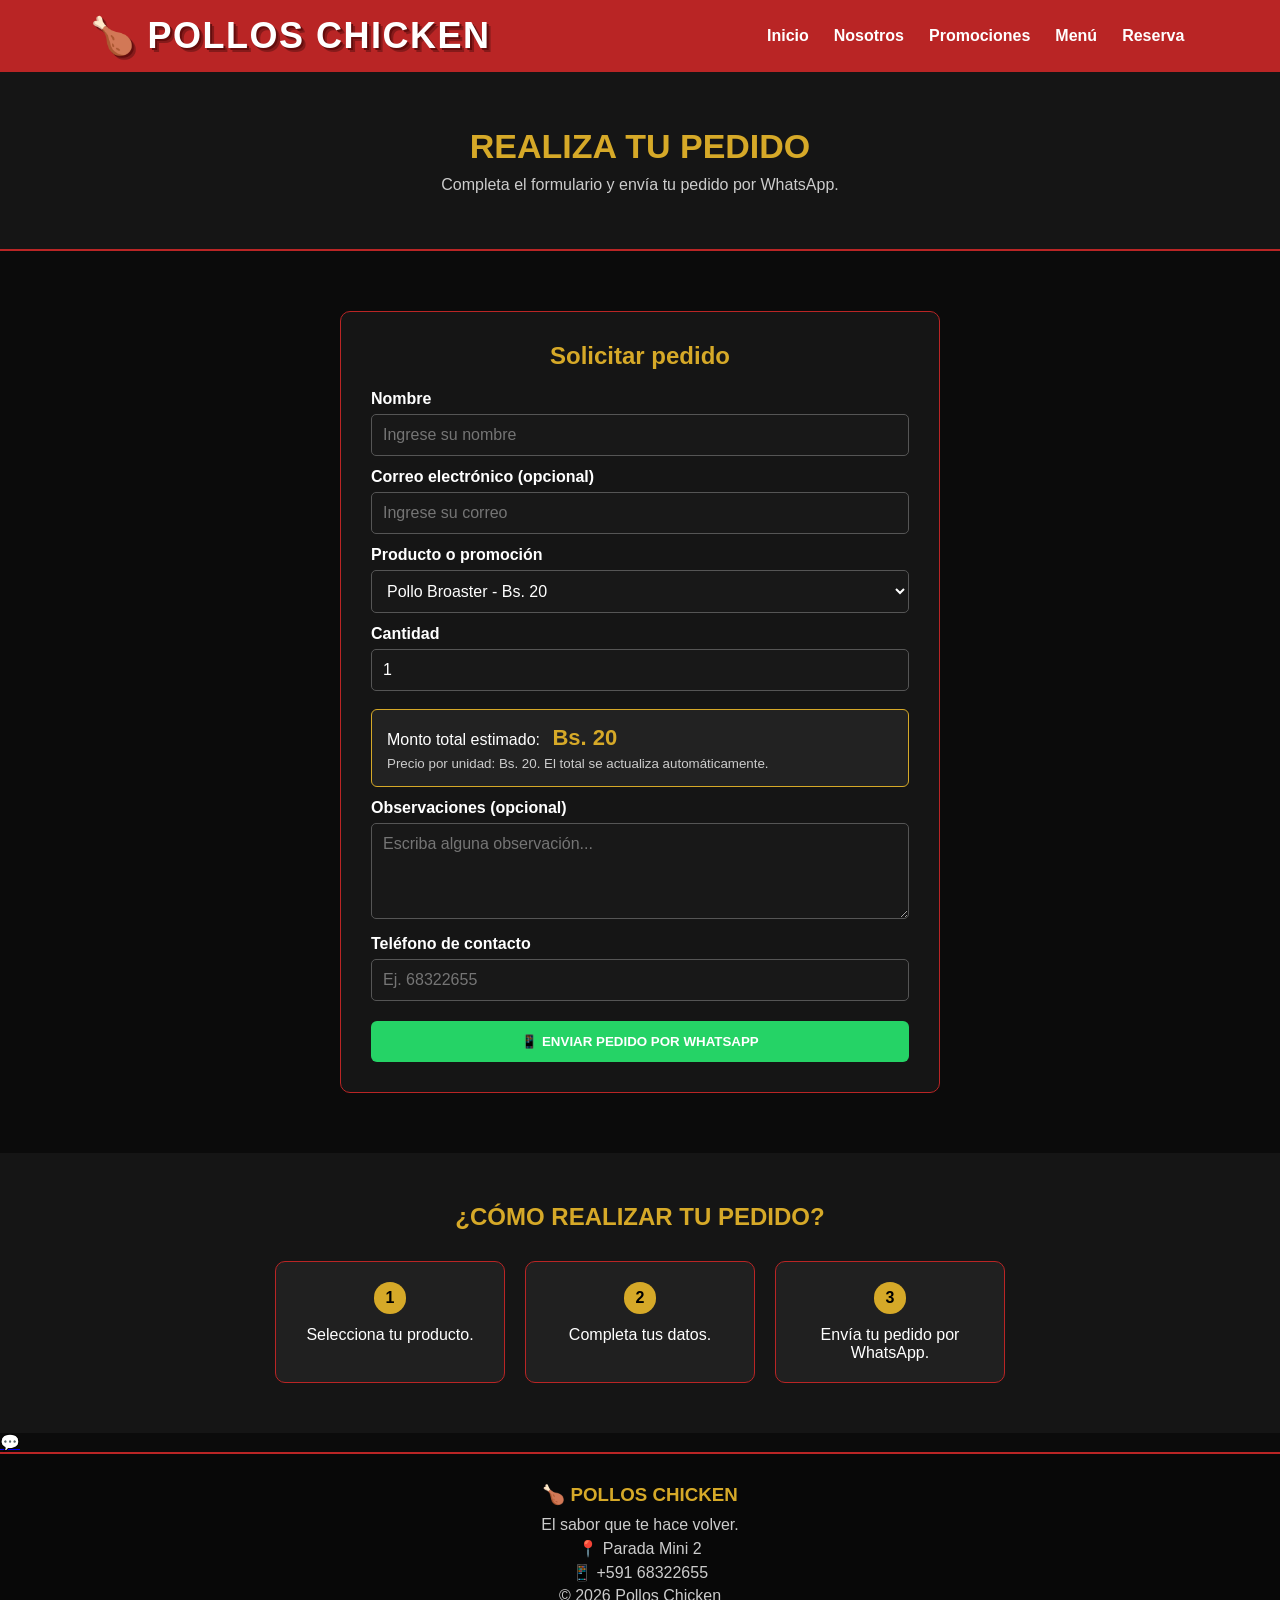
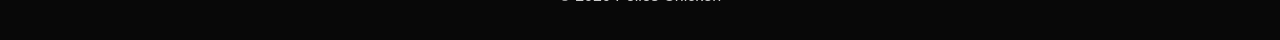
<file: reserva_total_corregido.html>
<!DOCTYPE html>
<html lang="es">
<head>
    <meta charset="UTF-8">
    <meta name="viewport" content="width=device-width, initial-scale=1.0">
    <title>Reserva - Pollos Chicken</title>
    <link rel="stylesheet" href="./estilos.css">
</head>
<body>
    <header>
        <div class="logo">🍗 POLLOS CHICKEN</div>
        <nav>
            <a href="index.html">Inicio</a>
            <a href="nosotros.html">Nosotros</a>
            <a href="promociones.html">Promociones</a>
            <a href="precios.html">Menú</a>
            <a href="reserva.html">Reserva</a>
        </nav>
    </header>

    <section class="titulo-reserva">
        <h1>REALIZA TU PEDIDO</h1>
        <p>Completa el formulario y envía tu pedido por WhatsApp.</p>
    </section>

    <section class="reserva">
        <div class="formulario">
            <h2>Solicitar pedido</h2>
            <form id="formularioPedido">
                <label for="nombre">Nombre</label>
                <input type="text" id="nombre" name="nombre" placeholder="Ingrese su nombre" required>

                <label for="correo">Correo electrónico (opcional)</label>
                <input type="email" id="correo" name="correo" placeholder="Ingrese su correo">

                <label for="pedido">Producto o promoción</label>
                <select id="pedido" name="pedido" required>
                    <option value="Pollo Broaster - Bs. 20" data-precio="20" selected>Pollo Broaster - Bs. 20</option>
                    <option value="Salchipapa - Bs. 35" data-precio="35">Salchipapa - Bs. 35</option>
                    <option value="Pollo Entero - Bs. 45" data-precio="45">Pollo Entero - Bs. 45</option>
                    <option value="Promo Estudiante - Bs. 17" data-precio="17">Promo Estudiante - Bs. 17</option>
                    <option value="Familia Chicken - Bs. 30" data-precio="30">Familia Chicken - Bs. 30</option>
                    <option value="Promo Chicken - Bs. 45" data-precio="45">Promo Chicken - Bs. 45</option>
                </select>

                <label for="cantidad">Cantidad</label>
                <input type="number" id="cantidad" name="cantidad" min="1" max="50" step="1" value="1" inputmode="numeric" required>

                <div class="total-pedido" aria-live="polite">
                    <span>Monto total estimado:</span>
                    <strong id="totalEstimado" role="status">Bs. 20</strong>
                    <small id="ayudaTotal">El monto cambia al elegir otro producto o modificar la cantidad.</small>
                </div>

                <label for="observaciones">Observaciones (opcional)</label>
                <textarea id="observaciones" name="observaciones" rows="4" placeholder="Escriba alguna observación..."></textarea>

                <label for="telefono">Teléfono de contacto</label>
                <input type="tel" id="telefono" name="telefono" placeholder="Ej. 68322655" required>

                <button type="submit" class="boton-pedido">📱 ENVIAR PEDIDO POR WHATSAPP</button>
            </form>
        </div>
    </section>

    <section class="informacion-reserva">
        <h2>¿CÓMO REALIZAR TU PEDIDO?</h2>
        <div class="pasos-reserva">
            <div><span>1</span><p>Selecciona tu producto.</p></div>
            <div><span>2</span><p>Completa tus datos.</p></div>
            <div><span>3</span><p>Envía tu pedido por WhatsApp.</p></div>
        </div>
    </section>

    <a href="https://wa.me/59168322655" class="whatsapp" target="_blank" rel="noopener noreferrer" aria-label="Contactar por WhatsApp">💬</a>

    <footer>
        <h3>🍗 POLLOS CHICKEN</h3>
        <p>El sabor que te hace volver.</p>
        <p>📍 Parada Mini 2</p>
        <p>📱 +591 68322655</p>
        <p>© 2026 Pollos Chicken</p>
    </footer>

    <script>
        // Numero de prueba; se cambiara cuando el negocio tenga el numero definitivo.
        const numeroWhatsApp = "59168322655";
        const formulario = document.getElementById("formularioPedido");
        const selectorPedido = document.getElementById("pedido");
        const cantidadPedido = document.getElementById("cantidad");
        const totalEstimado = document.getElementById("totalEstimado");
        const ayudaTotal = document.getElementById("ayudaTotal");

        function actualizarTotal() {
            const opcion = selectorPedido.options[selectorPedido.selectedIndex];
            const precio = Number(opcion.getAttribute("data-precio")) || 0;
            const cantidad = Number(cantidadPedido.value);

            if (!precio) {
                totalEstimado.textContent = "Elige un producto";
                return;
            }

            if (!Number.isInteger(cantidad) || cantidad < 1) {
                totalEstimado.textContent = "Ingresa la cantidad";
                return;
            }

            if (cantidad > 50) {
                totalEstimado.textContent = "Máximo 50 unidades";
                return;
            }

            totalEstimado.textContent = "Bs. " + (precio * cantidad);
            ayudaTotal.textContent = "Precio por unidad: Bs. " + precio + ". El total se actualiza automáticamente.";
        }

        // Si se llega desde el menú o las promociones, selecciona ese producto.
        const parametros = new URLSearchParams(window.location.search);
        const productoElegido = parametros.get("pedido") || parametros.get("promo");

        if (productoElegido) {
            for (const opcion of selectorPedido.options) {
                if (opcion.value === productoElegido) {
                    selectorPedido.value = productoElegido;
                    break;
                }
            }
        }

        // Estos eventos funcionan al escribir en computadora o celular.
        selectorPedido.addEventListener("input", actualizarTotal);
        selectorPedido.addEventListener("change", actualizarTotal);
        cantidadPedido.addEventListener("input", actualizarTotal);
        cantidadPedido.addEventListener("change", actualizarTotal);
        cantidadPedido.addEventListener("keyup", actualizarTotal);
        actualizarTotal();

        formulario.addEventListener("submit", function (event) {
            event.preventDefault();
            actualizarTotal();

            if (!formulario.reportValidity()) return;

            const nombre = document.getElementById("nombre").value.trim();
            const correo = document.getElementById("correo").value.trim();
            const telefono = document.getElementById("telefono").value.trim();
            const observaciones = document.getElementById("observaciones").value.trim();
            const opcion = selectorPedido.options[selectorPedido.selectedIndex];
            const precio = Number(opcion.getAttribute("data-precio")) || 0;
            const cantidad = Number(cantidadPedido.value);
            const importe = precio * cantidad;

            const mensaje = [
                "Hola Pollos Chicken, quisiera realizar un pedido.",
                "",
                "Nombre: " + nombre,
                "Teléfono: " + telefono,
                correo ? "Correo: " + correo : "",
                "Producto: " + selectorPedido.value,
                "Cantidad: " + cantidad,
                "Total estimado: Bs. " + importe,
                observaciones ? "Observaciones: " + observaciones : ""
            ].filter(Boolean).join("\n");

            const enlace = "https://wa.me/" + numeroWhatsApp + "?text=" + encodeURIComponent(mensaje);
            window.open(enlace, "_blank", "noopener,noreferrer");
        });
    </script>
</body>
</html>
</file>
<file: estilos.css>
/* Estilos de Pollos Chicken */

* {
    margin: 0; padding: 0;
    box-sizing: border-box;
}

body {
    font-family: Arial, sans-serif; background: #0b0b0b;
    color: #fff;
}

img {
    display: block; width: 100%;
}

/* Encabezado y menú */

header {
    background: #b92525; padding: 18px 7%;
    display: flex; align-items: center;
    justify-content: space-between; box-shadow: 0 3px 10px #111;
}

.logo {
    display: flex; align-items: center; gap: 7px;
    font-family: Impact, Haettenschweiler, "Arial Narrow Bold", sans-serif;
    font-size: 36px; font-weight: 900; line-height: 1;
    letter-spacing: 1.5px; text-transform: uppercase;
    white-space: nowrap;
    text-shadow: 2px 2px 0 #650d0d, 4px 4px 0 rgba(0, 0, 0, .28);
}

.logo-icon {
    display: inline-block; font-size: 32px;
    filter: drop-shadow(2px 2px 0 rgba(0, 0, 0, .25));
}

.logo-pollos { color: #fff; }
.logo-chicken { color: #ffe27a; }

nav {
    display: flex; gap: 13px;
}

nav a {
    color: #fff; text-decoration: none;
    font-weight: bold; padding: 6px;
    border-radius: 5px;
}

nav a:hover {
    color: #000; background: #d6a928;
}

/* Franja panorámica de papas fritas en la portada */
.franja-papas {
    width: 100%;
    height: 150px;
    overflow: hidden;
    background: #151515;
    border-bottom: 3px solid #d6a928;
}

.franja-papas img {
    width: 100%;
    height: 100%;
    object-fit: cover;
    object-position: center 48%;
}

/* Botones */

.boton {
    display: inline-block; background: #b92525;
    color: #fff; text-decoration: none;
    padding: 12px 22px; margin-top: 8px;
    border-radius: 6px; font-weight: bold;
}

.boton:hover {
    background: #d6a928; color: #000;
}

/* Página de inicio */

.inicio {
    min-height: 520px; padding: 60px 8%;
    display: flex; align-items: center;
    justify-content: space-between; gap: 40px;
}

.texto {
    width: 50%;
}

.texto h1 {
    color: #b92525; font-family: Impact, Haettenschweiler, "Arial Narrow Bold", sans-serif;
    font-size: clamp(54px, 5.4vw, 72px); line-height: .98;
    letter-spacing: .4px; margin-bottom: 22px; font-weight: 900;
    text-shadow: 2px 2px 0 #450b0b;
}

.texto h1 span {
    display: block;
    color: #d6a928;
}

.texto p {
    color: #ddd; font-size: 19px;
    line-height: 1.7; margin-bottom: 25px;
}

.foto-principal {
    width: 43%;
}

.foto-principal img {
    height: 360px; object-fit: cover;
    border: 3px solid #d6a928; border-radius: 15px;
    box-shadow: 0 5px 15px #222;
}

.bienvenida {
    background: #151515; padding: 60px 8%;
    text-align: center;
}

.bienvenida h2 {
    color: #d6a928; margin-bottom: 12px;
}

.bienvenida > p {
    color: #ccc; margin-bottom: 30px;
}

.opciones {
    display: flex; justify-content: center;
    gap: 25px; flex-wrap: wrap;
}

.opciones div {
    width: 280px; padding: 25px;
    background: #202020; border: 1px solid #b92525;
    border-radius: 10px;
}

.opciones div:hover {
    border-color: #d6a928;
}

.opciones span {
    font-size: 38px;
}

.opciones h3 {
    color: #b92525; margin: 10px 0;
}

.opciones p {
    color: #ccc; margin-bottom: 15px;
}

.opciones a {
    color: #d6a928; font-weight: bold;
    text-decoration: none;
}

.frase {
    background: #b92525; padding: 55px 20px;
    text-align: center;
}

.frase h2 {
    margin-bottom: 10px;
}

.frase p {
    margin-bottom: 5px;
}

/* Títulos de las páginas */

.titulo-nosotros,
.titulo-promociones,
.titulo-precios,
.titulo-reserva,
.titulo-galeria {
    background: #151515; padding: 55px 20px;
    text-align: center; border-bottom: 2px solid #b92525;
}

.titulo-nosotros h1,
.titulo-promociones h1,
.titulo-precios h1,
.titulo-reserva h1,
.titulo-galeria h1 {
    color: #d6a928; font-size: 34px;
    margin-bottom: 10px;
}

.titulo-nosotros p,
.titulo-promociones p,
.titulo-precios p,
.titulo-reserva p,
.titulo-galeria p {
    color: #ccc;
}

/* Página Nosotros */

.historia {
    padding: 60px 8%; display: flex;
    align-items: center; gap: 45px;
}

.foto-historia {
    width: 45%;
}

.foto-historia img {
    height: 350px; object-fit: cover;
    border: 3px solid #b92525; border-radius: 12px;
    box-shadow: 0 5px 15px #222;
}

.texto-historia {
    width: 50%;
}

.texto-historia h2 {
    color: #b92525; margin-bottom: 18px;
}

.texto-historia p {
    color: #ddd; line-height: 1.7;
    margin-bottom: 13px; text-align: justify;
}

.texto-historia strong {
    color: #d6a928;
}

.mision-vision {
    background: #151515; padding: 60px 8%;
    text-align: center;
}

.mision-vision > h2 {
    color: #d6a928; margin-bottom: 35px;
}

.contenedor-mv {
    display: flex; justify-content: center;
    gap: 25px; flex-wrap: wrap;
}

.tarjeta-mv {
    width: 400px; padding: 30px;
    background: #202020; border: 1px solid #b92525;
    border-radius: 12px; box-shadow: 0 4px 12px #000;
}

.icono {
    font-size: 40px;
}

.tarjeta-mv h3 {
    color: #b92525; margin: 10px;
}

.tarjeta-mv p {
    color: #ddd; line-height: 1.7;
    text-align: justify;
}

.ubicacion {
    padding: 60px 8%; text-align: center;
}

.ubicacion h2 {
    color: #d6a928; margin-bottom: 10px;
}

.ubicacion p {
    color: #ccc; margin-bottom: 25px;
}

.mapa {
    max-width: 900px; margin: auto;
    overflow: hidden; border: 3px solid #b92525;
    border-radius: 10px;
}

.mapa iframe {
    display: block; width: 100%;
    height: 400px; border: 0;
}

.contacto-nosotros {
    background: #151515; padding: 50px 8%;
    text-align: center;
}

.contacto-nosotros h2 {
    color: #d6a928; margin-bottom: 30px;
}

.datos-contacto {
    display: flex; justify-content: center;
    gap: 20px; flex-wrap: wrap;
}

.datos-contacto div {
    width: 250px; padding: 22px;
    background: #202020; border: 1px solid #b92525;
    border-radius: 10px;
}

.datos-contacto span {
    font-size: 30px;
}

.datos-contacto h3 {
    color: #b92525; margin: 8px;
}

.datos-contacto p {
    color: #ccc;
}

/* Página Promociones */

.promociones {
    background: #0b0b0b; padding: 60px 8%;
    text-align: center;
}

.promociones h2 {
    color: #d6a928; margin-bottom: 35px;
}

.contenedor-promociones {
    display: flex; justify-content: center;
    gap: 25px; flex-wrap: wrap;
}

.tarjeta-promocion {
    width: 300px; background: #151515;
    border: 2px solid #b92525; border-radius: 10px;
    overflow: hidden;
}

.tarjeta-promocion:hover {
    border-color: #d6a928;
}

.tarjeta-promocion img {
    width: 100%; height: 240px; object-fit: cover;
    object-position: center; background: #151515;
}

.contenido-promocion {
    padding: 22px;
}

.contenido-promocion h3 {
    color: #d6a928; margin-bottom: 10px;
}

.contenido-promocion h4 {
    font-size: 22px; margin-bottom: 10px;
}

.contenido-promocion p {
    color: #ccc; line-height: 1.5;
}

.precio {
    color: #b92525; font-size: 27px;
    font-weight: bold; margin: 15px;
}

.nota-imagenes-promo {
    color: #aaa; font-size: 13px; line-height: 1.5;
    margin: 22px auto 0; max-width: 760px;
}

.mensaje-promociones {
    background: #d6a928; color: #000;
    padding: 50px 20px; text-align: center;
}

.mensaje-promociones h2 {
    margin-bottom: 12px;
}

.mensaje-promociones p {
    margin-bottom: 20px;
}

/* Página Menú */

.seccion-precios {
    background: #0b0b0b; padding: 60px 8%;
    text-align: center;
}

.seccion-precios h2 {
    color: #d6a928; margin-bottom: 35px;
}

.contenedor-precios {
    display: flex; justify-content: center;
    gap: 25px; flex-wrap: wrap;
}

.tarjeta-precio {
    width: 300px; background: #151515;
    border: 2px solid #b92525; border-radius: 10px;
    overflow: hidden;
}

.foto-precio {
    position: relative; height: 230px;
    background: #151515;
}

.foto-precio img {
    width: 100%; height: 100%; object-fit: cover;
    object-position: center;
}

.precio-revelado {
    position: absolute; inset: 0;
    background: rgba(185, 37, 37, .9); display: flex;
    justify-content: center; align-items: center;
    opacity: 0; transition: opacity .3s;
}

.foto-precio:hover .precio-revelado {
    opacity: 1;
}

.precio-revelado span {
    color: #fff; font-size: 40px;
    font-weight: bold;
}

.contenido-precio {
    padding: 22px;
}

.contenido-precio h3 {
    color: #d6a928; font-size: 22px;
    margin-bottom: 10px;
}

.contenido-precio p {
    color: #ccc; line-height: 1.5;
    margin-bottom: 15px;
}

.precio-normal {
    color: #b92525; font-size: 25px;
    font-weight: bold; margin-bottom: 18px;
}

.informacion-precios {
    background: #151515; padding: 40px 20px;
    text-align: center;
}

.informacion-precios h2 {
    color: #d6a928; margin-bottom: 10px;
}

.informacion-precios p {
    color: #ccc;
}

.llamada-precios {
    background: #d6a928; color: #000;
    padding: 50px 20px; text-align: center;
}

.llamada-precios h2 {
    margin-bottom: 12px;
}

.llamada-precios p {
    margin-bottom: 20px;
}

.llamada-precios .boton {
    background: #b92525; color: #fff;
}

/* Formulario de pedido */

.reserva {
    background: #0b0b0b; padding: 60px 20px;
}

.formulario {
    max-width: 600px; margin: auto;
    padding: 30px; background: #151515;
    border: 1px solid #b92525; border-radius: 10px;
}

.formulario h2 {
    color: #d6a928; text-align: center;
    margin-bottom: 20px;
}

.formulario label {
    display: block; color: #fff;
    font-weight: bold; margin: 12px 0 6px;
}

.formulario input,
.formulario select,
.formulario textarea {
    width: 100%; padding: 11px;
    background: #181818; color: #fff;
    border: 1px solid #555; border-radius: 5px;
    font: inherit;
}

.boton-pedido {
    width: 100%; padding: 13px;
    margin-top: 20px; background: #25d366;
    color: #fff; border: 0;
    border-radius: 6px; font-weight: bold;
    cursor: pointer;
}

.boton-pedido:hover {
    background: #1eae55;
}

.total-pedido {
    margin-top: 18px; padding: 15px;
    background: #222222; border: 1px solid #d6a928;
    border-radius: 6px;
}

.total-pedido strong {
    color: #d6a928; font-size: 22px;
    margin-left: 8px;
}

.total-pedido small {
    display: block; color: #ccc;
    margin-top: 5px;
}

.informacion-reserva {
    background: #151515; padding: 50px 20px;
    text-align: center;
}

.informacion-reserva h2 {
    color: #d6a928; margin-bottom: 30px;
}

.pasos-reserva {
    display: flex; justify-content: center;
    gap: 20px; flex-wrap: wrap;
}

.pasos-reserva div {
    width: 230px; padding: 20px;
    background: #202020; border: 1px solid #b92525;
    border-radius: 10px;
}

.pasos-reserva span {
    display: inline-block; color: #000;
    background: #d6a928; padding: 7px 12px;
    border-radius: 50%; font-weight: bold;
}

.pasos-reserva p {
    margin-top: 12px;
}

/* Redes sociales */

.redes-proximamente {
    background: #151515; padding: 45px 8%;
    text-align: center; border-top: 2px solid #d6a928;
}

.redes-proximamente h2 {
    color: #d6a928; margin-bottom: 12px;
}

.redes-proximamente p {
    color: #ddd; max-width: 760px;
    line-height: 1.6; margin: 8px auto;
}

.redes-proximamente .redes-nota {
    color: #bbb; font-size: 14px;
    margin-bottom: 18px;
}

/* Pie de página */

footer {
    background: #080808; padding: 30px;
    text-align: center; border-top: 2px solid #b92525;
}

footer h3 {
    color: #d6a928; margin-bottom: 10px;
}

footer p {
    color: #ccc; margin: 5px;
}

/* Ajustes para celulares */

@media (max-width: 768px) {
    .franja-papas {
        height: 90px;
    }

    header {
        flex-direction: column; gap: 15px;
        padding: 18px 5%;
    }

    .logo {
        font-size: 29px;
        letter-spacing: 1px;
    }

    .logo-icon { font-size: 27px; }

    nav {
        justify-content: center; flex-wrap: wrap;
        gap: 8px;
    }

    nav a {
        font-size: 14px;
    }

    .inicio,
    .historia {
        flex-direction: column; text-align: center;
        padding: 45px 6%;
    }

    .texto,
    .foto-principal,
    .foto-historia,
    .texto-historia {
        width: 100%;
    }

    .texto h1 {
        font-size: clamp(38px, 10vw, 48px);
    }

    .texto p {
        font-size: 17px;
    }

    .foto-principal img,
    .foto-historia img {
        height: 280px;
    }

    .texto-historia p {
        text-align: left;
    }

    .tarjeta-precio,
    .tarjeta-promocion,
    .tarjeta-mv {
        width: 100%; max-width: 340px;
    }

    .tarjeta-promocion img {
        height: 280px;
    }

    .foto-precio {
        height: 250px;
    }

    .mapa iframe {
        height: 300px;
    }

    .titulo-nosotros h1,
    .titulo-promociones h1,
    .titulo-precios h1,
    .titulo-reserva h1,
    .titulo-galeria h1 {
        font-size: 28px;
    }

    .boton {
        padding: 11px 18px;
    }

    .formulario {
        padding: 22px;
    }

    .redes-proximamente {
        padding: 38px 6%;
    }
}


/* Galería de ambiente y productos */
.galeria-pollos {
    background: #0b0b0b;
    padding: 60px 8%;
    text-align: center;
}

.galeria-pollos h2 {
    color: #d6a928;
    margin-bottom: 12px;
}

.galeria-intro {
    color: #ddd;
    line-height: 1.6;
    max-width: 760px;
    margin: 0 auto 30px;
}

.galeria-grid {
    max-width: 1100px;
    margin: 0 auto;
    display: grid;
    grid-template-columns: repeat(3, minmax(0, 1fr));
    gap: 20px;
}

.galeria-item {
    margin: 0;
    overflow: hidden;
    border: 1px solid #b92525;
    border-radius: 12px;
    background: #202020;
    box-shadow: 0 4px 12px rgba(0, 0, 0, .18);
    transition: transform .2s ease, border-color .2s ease;
}

.galeria-item:hover {
    transform: translateY(-3px);
    border-color: #d6a928;
}

.galeria-item img {
    width: 100%;
    height: 230px;
    object-fit: cover;
}

.galeria-item figcaption {
    color: #fff;
    padding: 14px 12px;
    font-weight: bold;
}

.contacto-final {
    background: #151515;
    padding: 48px 8%;
    text-align: center;
    border-top: 2px solid #d6a928;
}

.contacto-final h2 {
    color: #d6a928;
    margin-bottom: 12px;
}

.contacto-final p {
    color: #eee;
    max-width: 780px;
    line-height: 1.7;
    margin: 0 auto 18px;
}

@media (max-width: 900px) {
    .galeria-grid {
        grid-template-columns: repeat(2, minmax(0, 1fr));
    }
}

@media (max-width: 560px) {
    .galeria-grid {
        grid-template-columns: 1fr;
    }
    .galeria-item img {
        height: 250px;
    }
    .galeria-pollos, .contacto-final {
        padding: 42px 6%;
    }
}


/* Detalles para la página independiente de galería */
.titulo-galeria {
    background: #151515;
    padding: 55px 20px;
    text-align: center;
    border-bottom: 2px solid #b92525;
}

.galeria-nota {
    max-width: 880px;
    margin: 22px auto 0;
    color: #d7d7d7;
    font-size: 13px;
    line-height: 1.55;
}

.boton-galeria-home {
    margin-top: 18px;
    border: 1px solid #ffd75a;
}

@media (max-width: 560px) {
    .titulo-galeria h1 { font-size: 28px; }
}


/* Opiniones: guardadas en el navegador actual, sin base de datos externa */
.titulo-opiniones-pagina {
    background: #141414; padding: 52px 20px; text-align: center;
    border-bottom: 2px solid #b92525;
}

.opiniones-etiqueta {
    display: inline-block; padding: 7px 13px; border-radius: 30px;
    color: #fff; background: #b92525; font-size: 12px;
    font-weight: bold; letter-spacing: 1.2px;
}

.titulo-opiniones-pagina h1 {
    margin: 14px 0 12px; color: #d6a928;
    font-family: Impact, Haettenschweiler, "Arial Narrow Bold", sans-serif;
    font-size: clamp(34px, 4vw, 48px); letter-spacing: .5px;
}

.titulo-opiniones-pagina p { color: #ddd; line-height: 1.6; }

.opiniones-main {
    max-width: 1080px; margin: 0 auto; padding: 45px 6%;
}

.opiniones-resumen {
    display: flex; align-items: center; gap: 18px; padding: 22px;
    margin-bottom: 34px; background: #151515;
    border: 1px solid #d6a928; border-radius: 12px;
}

.opiniones-resumen-icono { color: #d6a928; font-size: 42px; line-height: 1; }
.opiniones-resumen h2 { color: #d6a928; margin-bottom: 7px; }
.opiniones-resumen p { color: #ddd; line-height: 1.5; }
.opiniones-subtitulo { color: #d6a928; margin: 0 0 18px; }

.opiniones-grid {
    display: grid; grid-template-columns: repeat(2, minmax(0, 1fr)); gap: 18px;
}

.tarjeta-opinion {
    background: #171717; padding: 18px; border-left: 4px solid #b92525;
    border-radius: 8px; overflow-wrap: anywhere;
}

.opinion-superior {
    display: flex; align-items: center; justify-content: space-between;
    flex-wrap: wrap; gap: 8px; margin-bottom: 12px;
}

.opinion-estrellas { color: #d6a928; letter-spacing: 2px; }
.opinion-fecha { color: #aaa; font-size: 12px; }
.tarjeta-opinion p { color: #eee; line-height: 1.6; margin-bottom: 14px; }
.opinion-autor { color: #d6a928; font-weight: bold; }
.sin-opiniones { color: #bbb; padding: 18px 0; line-height: 1.6; }

.formulario-opinion {
    display: grid; grid-template-columns: minmax(0, .9fr) minmax(0, 1.1fr);
    gap: 26px; margin-top: 38px; padding: 28px;
    background: #141414; border: 1px solid #b92525; border-radius: 12px;
}

.formulario-opinion-texto h3 { color: #d6a928; font-size: 24px; margin-bottom: 12px; }
.formulario-opinion-texto p { color: #ddd; line-height: 1.65; }
#formularioOpinion label { display: block; color: #fff; font-weight: bold; margin: 12px 0 6px; }
#formularioOpinion input,
#formularioOpinion select,
#formularioOpinion textarea {
    width: 100%; padding: 11px; background: #1b1b1b; color: #fff;
    border: 1px solid #555; border-radius: 5px; font: inherit;
}

.boton-opinion {
    width: 100%; margin-top: 18px; padding: 13px;
    background: #b92525; color: #fff; border: 0; border-radius: 6px;
    font-weight: bold; cursor: pointer; transition: background .2s ease;
}

.boton-opinion:hover { background: #d6a928; color: #000; }
.opinion-ayuda { color: #d6a928; margin-top: 12px; line-height: 1.5; }
.nota-almacenamiento { color: #aaa; font-size: 13px; line-height: 1.65; margin-top: 18px; }

@media (max-width: 980px) {
    header { flex-direction: column; gap: 15px; }
    nav { justify-content: center; flex-wrap: wrap; gap: 8px; }
}

@media (max-width: 650px) {
    .opiniones-grid { grid-template-columns: 1fr; }
    .formulario-opinion { grid-template-columns: 1fr; padding: 21px; }
    .opiniones-main { padding: 34px 5%; }
    .opiniones-resumen { align-items: flex-start; padding: 18px; }
}
</file>
